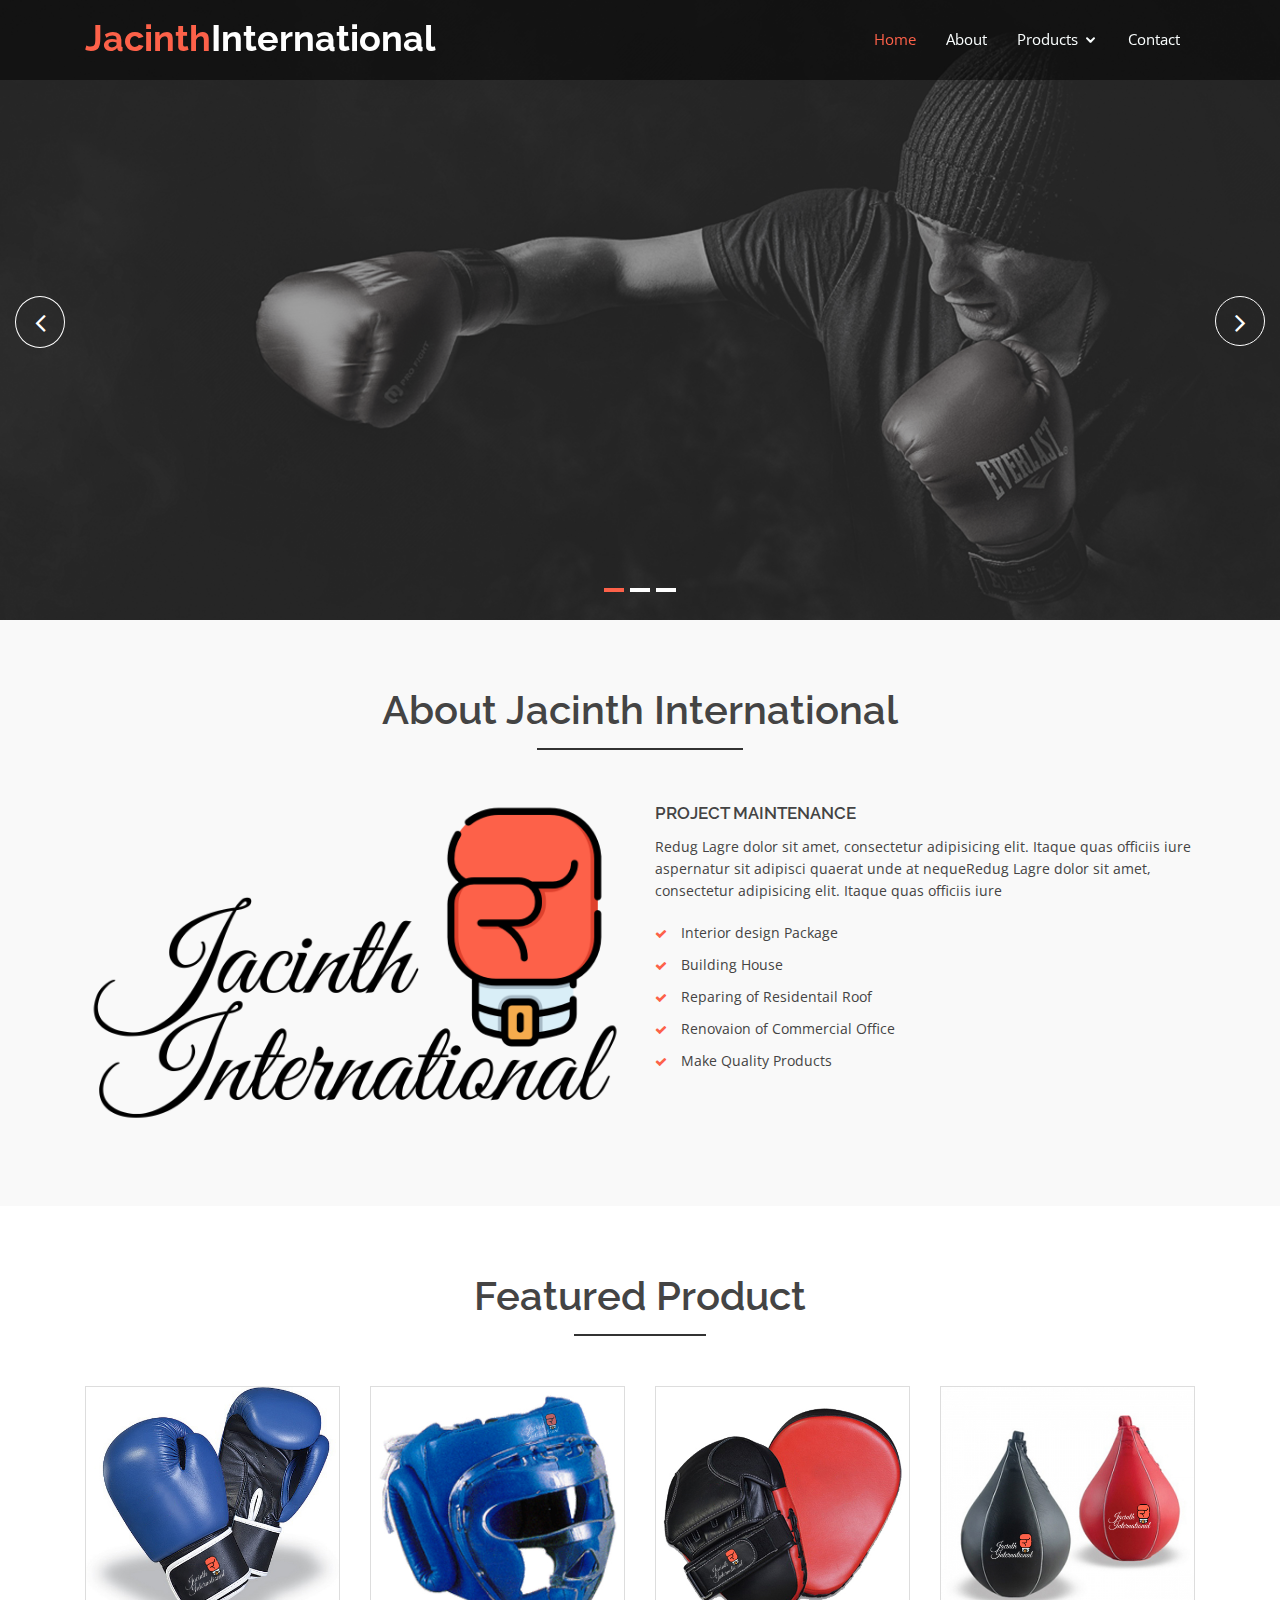
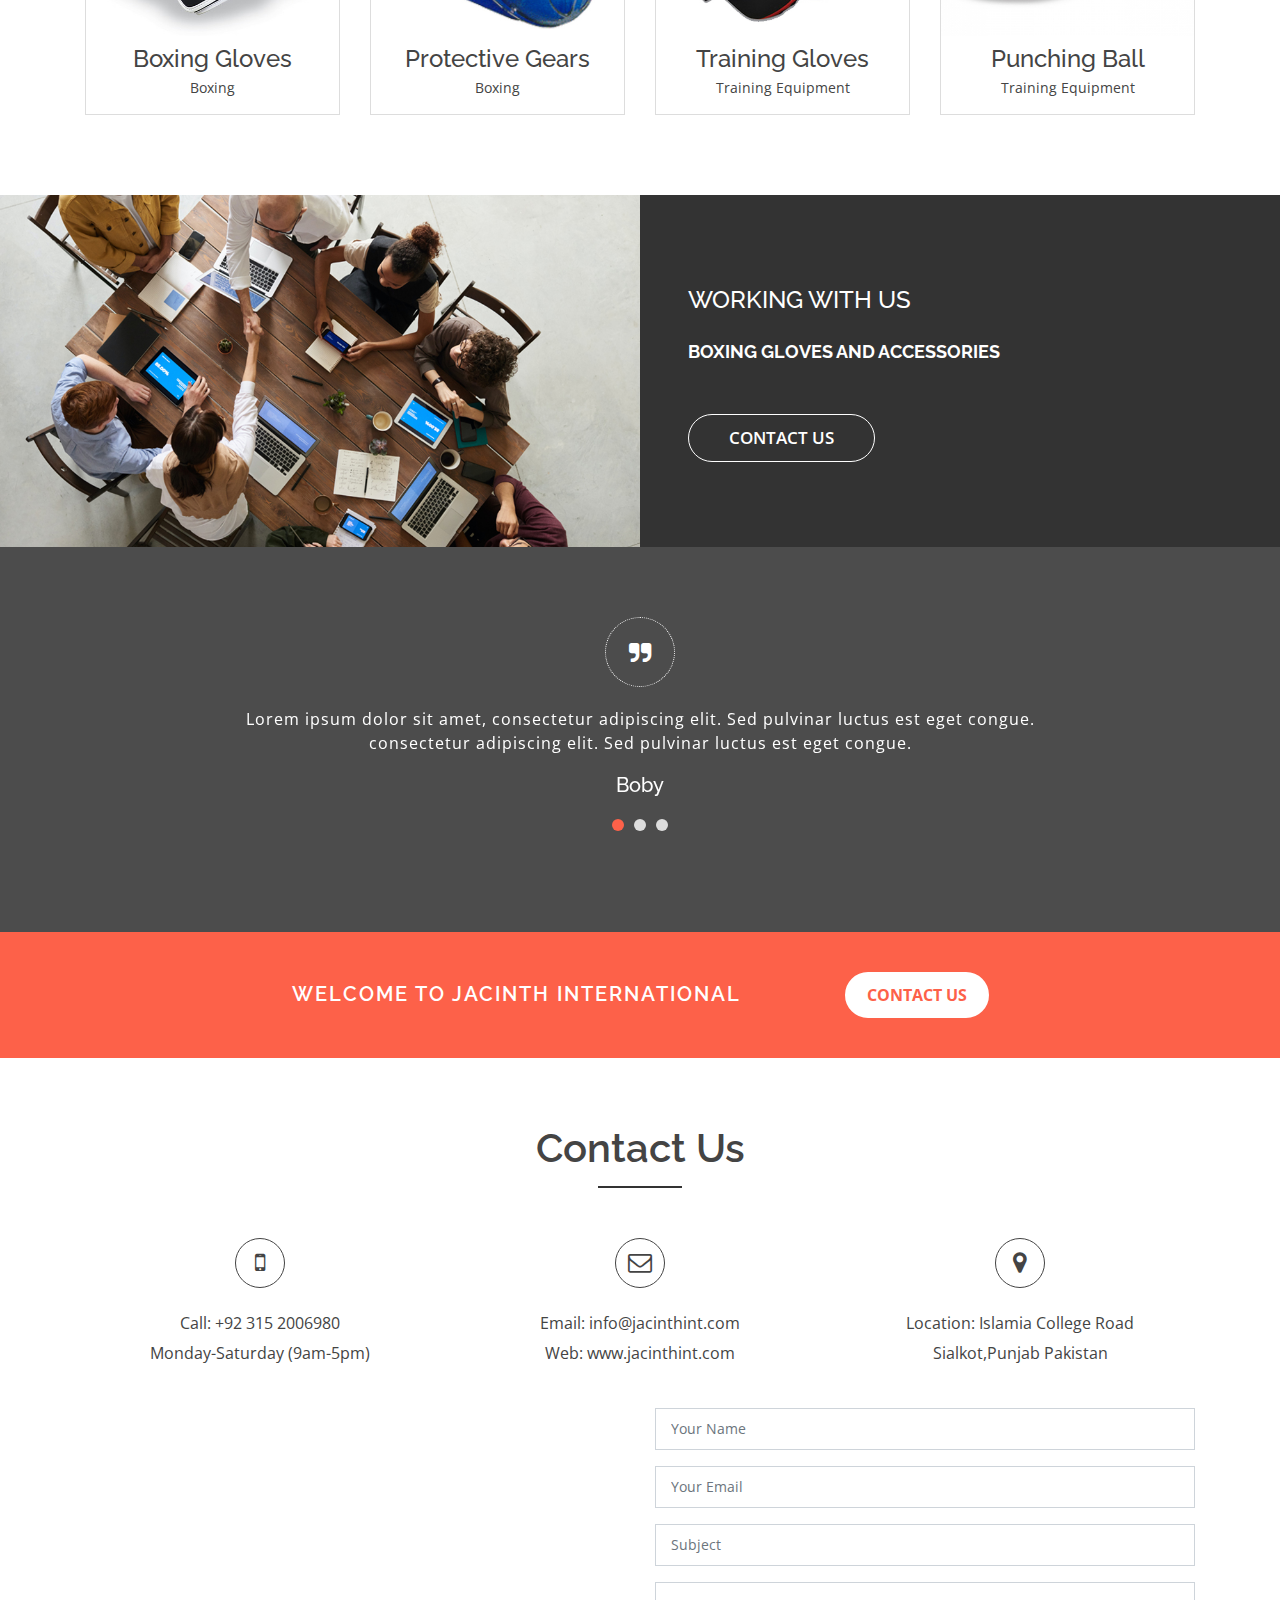
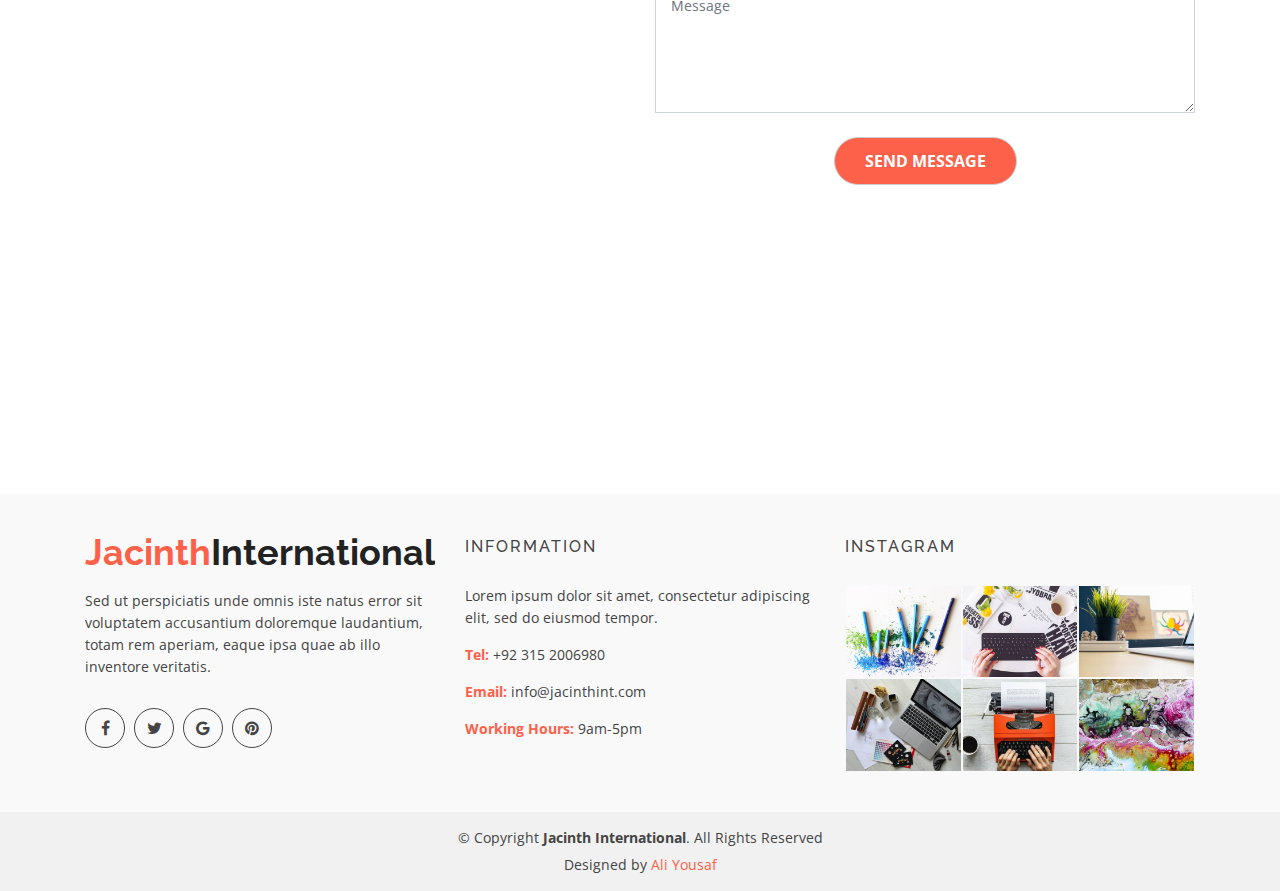
<file: index.html>
<!DOCTYPE html>
<html lang="en">

<head>
  <meta charset="utf-8">
  <meta content="width=device-width, initial-scale=1.0" name="viewport">

  <title>Jacinth International - Home</title>
  <meta content="" name="descriptison">
  <meta content="" name="keywords">

  <!-- Favicons -->
  <link href="assets/img/favicon.png" rel="icon">
  <link href="assets/img/apple-touch-icon.png" rel="apple-touch-icon">

  <!-- Google Fonts -->
  <link href="https://fonts.googleapis.com/css?family=Open+Sans:300,400,400i,600,700|Raleway:300,400,400i,500,500i,700,800,900" rel="stylesheet">

  <!-- Vendor CSS Files -->
  <link href="assets/vendor/bootstrap/css/bootstrap.min.css" rel="stylesheet">
  <link href="assets/vendor/icofont/icofont.min.css" rel="stylesheet">
  <link href="assets/vendor/animate.css/animate.min.css" rel="stylesheet">
  <link href="assets/vendor/font-awesome/css/font-awesome.min.css" rel="stylesheet">
  <link href="assets/vendor/nivo-slider/css/nivo-slider.css" rel="stylesheet">
  <link href="assets/vendor/owl.carousel/assets/owl.carousel.min.css" rel="stylesheet">
  <link href="assets/vendor/venobox/venobox.css" rel="stylesheet">

  <!-- Template Main CSS File -->
  <link href="assets/css/style.css" rel="stylesheet">

  <!-- =======================================================
  * Template Name: Jacinth International - v2.1.1
  * Template URL: https://bootstrapmade.com/Jacinth International-bootstrap-corporate-template/
  * Author: BootstrapMade.com
  * License: https://bootstrapmade.com/license/
  ======================================================== -->
</head>

<body data-spy="scroll" data-target="#navbar-example">

  <!-- ======= Header ======= -->
  <header id="header" class="fixed-top">
    <div class="container d-flex">

      <div class="logo mr-auto">
        <h1 class="text-light"><a href="index.html"><span>Jacinth</span>International</a></h1>
        <!-- Uncomment below if you prefer to use an image logo -->
        <!-- <a href="index.html"><img src="assets/img/logo.png" alt="" class="img-fluid"></a>-->
      </div>

      <nav class="nav-menu d-none d-lg-block">
        <ul>
          <li class="active"><a href="#header">Home</a></li>
          <li><a href="#about">About</a></li>
          <li class="drop-down"><a href="">Products</a>
            <ul>
              <li class="drop-down"><a href="#">Boxing</a>
                <ul>
                  <li><a href="#">Boxing Gloves</a></li>
                  <li><a href="#">Punching Bag </a></li>
                  <li><a href="#">Trainer Equipment </a></li>
                  <li><a href="#">Protective Equipment </a></li>
                </ul>
              </li>
            </ul>
          </li>
          <li><a href="#contact">Contact</a></li>

        </ul>
      </nav><!-- .nav-menu -->

    </div>
  </header><!-- End Header -->

  <!-- ======= Slider Section ======= -->
  <div id="home" class="slider-area">
    <div class="bend niceties preview-2">
      <div id="ensign-nivoslider" class="slides">
        <img src="assets/img/slider/slider1.jpg" alt="" title="#slider-direction-1" />
        <img src="assets/img/slider/slider2.jpg" alt="" title="#slider-direction-2" />
        <img src="assets/img/slider/slider3.jpg" alt="" title="#slider-direction-3" />
      </div>

      
    </div>
  </div><!-- End Slider -->

  <main id="main">

    <!-- ======= About Section ======= -->
    <div id="about" class="about-area area-padding">
      <div class="container">
        <div class="row">
          <div class="col-md-12 col-sm-12 col-xs-12">
            <div class="section-headline text-center">
              <h2>About Jacinth International</h2>
            </div>
          </div>
        </div>
        <div class="row">
          <!-- single-well start-->
          <div class="col-md-6 col-sm-6 col-xs-12">
            <div class="well-left">
              <div class="single-well">
                <a href="#">
                  <img src="assets/img/about/1b.png" alt="">
                </a>
              </div>
            </div>
          </div>
          <!-- single-well end-->
          <div class="col-md-6 col-sm-6 col-xs-12">
            <div class="well-middle">
              <div class="single-well">
                <a href="#">
                  <h4 class="sec-head">project Maintenance</h4>
                </a>
                <p>
                  Redug Lagre dolor sit amet, consectetur adipisicing elit. Itaque quas officiis iure aspernatur sit adipisci quaerat unde at nequeRedug Lagre dolor sit amet, consectetur adipisicing elit. Itaque quas officiis iure
                </p>
                <ul>
                  <li>
                    <i class="fa fa-check"></i> Interior design Package
                  </li>
                  <li>
                    <i class="fa fa-check"></i> Building House
                  </li>
                  <li>
                    <i class="fa fa-check"></i> Reparing of Residentail Roof
                  </li>
                  <li>
                    <i class="fa fa-check"></i> Renovaion of Commercial Office
                  </li>
                  <li>
                    <i class="fa fa-check"></i> Make Quality Products
                  </li>
                </ul>
              </div>
            </div>
          </div>
          <!-- End col-->
        </div>
      </div>
    </div><!-- End About Section -->

    

   

    <!-- ======= Team Section ======= -->
    <div id="team" class="our-team-area area-padding">
      <div class="container">
        <div class="row">
          <div class="col-md-12 col-sm-12 col-xs-12">
            <div class="section-headline text-center">
              <h2>Featured Product</h2>
            </div>
          </div>
        </div>
        <div class="row">
          <div class="col-md-3 col-sm-3 col-xs-12">
            <div class="single-team-member">
              <div class="team-img">
                <a href="#">
                  <img src="assets/img/team/1.jpg" alt="">
                </a>
                <div class="team-social-icon text-center">
                  <ul>
                    <li>
                      <a href="#">
                        <i class="fa fa-facebook"></i>
                      </a>
                    </li>
                    <li>
                      <a href="#">
                        <i class="fa fa-twitter"></i>
                      </a>
                    </li>
                    <li>
                      <a href="#">
                        <i class="fa fa-instagram"></i>
                      </a>
                    </li>
                  </ul>
                </div>
              </div>
              <div class="team-content text-center">
                <h4>Boxing Gloves</h4>
                <p>Boxing</p>
              </div>
            </div>
          </div>
          <!-- End column -->
          <div class="col-md-3 col-sm-3 col-xs-12">
            <div class="single-team-member">
              <div class="team-img">
                <a href="#">
                  <img src="assets/img/team/2.jpg" alt="">
                </a>
                <div class="team-social-icon text-center">
                  <ul>
                    <li>
                      <a href="#">
                        <i class="fa fa-facebook"></i>
                      </a>
                    </li>
                    <li>
                      <a href="#">
                        <i class="fa fa-twitter"></i>
                      </a>
                    </li>
                    <li>
                      <a href="#">
                        <i class="fa fa-instagram"></i>
                      </a>
                    </li>
                  </ul>
                </div>
              </div>
              <div class="team-content text-center">
                <h4>Protective Gears</h4>
                <p>Boxing</p>
              </div>
            </div>
          </div>
          <!-- End column -->
          <div class="col-md-3 col-sm-3 col-xs-12">
            <div class="single-team-member">
              <div class="team-img">
                <a href="#">
                  <img src="assets/img/team/3.jpg" alt="">
                </a>
                <div class="team-social-icon text-center">
                  <ul>
                    <li>
                      <a href="#">
                        <i class="fa fa-facebook"></i>
                      </a>
                    </li>
                    <li>
                      <a href="#">
                        <i class="fa fa-twitter"></i>
                      </a>
                    </li>
                    <li>
                      <a href="#">
                        <i class="fa fa-instagram"></i>
                      </a>
                    </li>
                  </ul>
                </div>
              </div>
              <div class="team-content text-center">
                <h4>Training Gloves</h4>
                <p>Training Equipment</p>
              </div>
            </div>
          </div>
          <!-- End column -->
          <div class="col-md-3 col-sm-3 col-xs-12">
            <div class="single-team-member">
              <div class="team-img">
                <a href="#">
                  <img src="assets/img/team/4.jpg" alt="">
                </a>
                <div class="team-social-icon text-center">
                  <ul>
                    <li>
                      <a href="#">
                        <i class="fa fa-facebook"></i>
                      </a>
                    </li>
                    <li>
                      <a href="#">
                        <i class="fa fa-twitter"></i>
                      </a>
                    </li>
                    <li>
                      <a href="#">
                        <i class="fa fa-instagram"></i>
                      </a>
                    </li>
                  </ul>
                </div>
              </div>
              <div class="team-content text-center">
                <h4>Punching Ball</h4>
                <p>Training Equipment</p>
              </div>
            </div>
          </div>
          <!-- End column -->
        </div>
      </div>
    </div><!-- End Team Section -->

    <!-- ======= Rviews Section ======= -->
    <div class="reviews-area">
      <div class="row no-gutters">
        <div class="col-lg-6 py-0">
          <img src="assets/img/about/2.jpg" alt="" class="img-fluid">
        </div>
        <div class="col-lg-6 work-right-text d-flex align-items-center">
          <div class="px-5 py-5 py-lg-0">
            <h2>working with us</h2>
            <h5>Boxing Gloves and Accessories</h5>
            <a href="#contact" class="ready-btn scrollto">Contact us</a>
          </div>
        </div>
      </div>
    </div><!-- End Rviews Section -->

    <!-- ======= Testimonials Section ======= -->
    <div class="testimonials-area">
      <div class="testi-inner area-padding">
        <div class="testi-overly"></div>
        <div class="container ">
          <div class="row">
            <div class="col-md-12 col-sm-12 col-xs-12">
              <!-- Start testimonials Start -->
              <div class="testimonial-content text-center">
                <a class="quate" href="#"><i class="fa fa-quote-right"></i></a>
                <!-- start testimonial carousel -->
                <div class="owl-carousel testimonial-carousel">
                  <div class="single-testi">
                    <div class="testi-text">
                      <p>
                        Lorem ipsum dolor sit amet, consectetur adipiscing elit. Sed pulvinar luctus est eget congue.<br>consectetur adipiscing elit. Sed pulvinar luctus est eget congue.
                      </p>
                      <h6>Boby</h6>
                    </div>
                  </div>
                  <!-- End single item -->
                  <div class="single-testi">
                    <div class="testi-text">
                      <p>
                        Lorem ipsum dolor sit amet, consectetur adipiscing elit. Sed pulvinar luctus est eget congue.<br>consectetur adipiscing elit. Sed pulvinar luctus est eget congue.
                      </p>
                      <h6>Jhon</h6>
                    </div>
                  </div>
                  <!-- End single item -->
                  <div class="single-testi">
                    <div class="testi-text">
                      <p>
                        Lorem ipsum dolor sit amet, consectetur adipiscing elit. Sed pulvinar luctus est eget congue.<br>consectetur adipiscing elit. Sed pulvinar luctus est eget congue.
                      </p>
                      <h6>Fleming</h6>
                    </div>
                  </div>
                  <!-- End single item -->
                </div>
              </div>
              <!-- End testimonials end -->
            </div>
            <!-- End Right Feature -->
          </div>
        </div>
      </div>
    </div><!-- End Testimonials Section -->

    <!-- ======= Suscribe Section ======= -->
    <div class="suscribe-area">
      <div class="container">
        <div class="row">
          <div class="col-lg-12 col-md-12 col-sm-12 col-xs=12">
            <div class="suscribe-text text-center">
              <h3>Welcome to Jacinth International </h3>
              <a class="sus-btn" href="#">Contact Us</a>
            </div>
          </div>
        </div>
      </div>
    </div><!-- End Suscribe Section -->

    <!-- ======= Contact Section ======= -->
    <div id="contact" class="contact-area">
      <div class="contact-inner area-padding">
        <div class="contact-overly"></div>
        <div class="container ">
          <div class="row">
            <div class="col-md-12 col-sm-12 col-xs-12">
              <div class="section-headline text-center">
                <h2>Contact us</h2>
              </div>
            </div>
          </div>
          <div class="row">
            <!-- Start contact icon column -->
            <div class="col-md-4 col-sm-4 col-xs-12">
              <div class="contact-icon text-center">
                <div class="single-icon">
                  <i class="fa fa-mobile"></i>
                  <p>
                    Call: +92 315 2006980<br>
                    <span>Monday-Saturday (9am-5pm)</span>
                  </p>
                </div>
              </div>
            </div>
            <!-- Start contact icon column -->
            <div class="col-md-4 col-sm-4 col-xs-12">
              <div class="contact-icon text-center">
                <div class="single-icon">
                  <i class="fa fa-envelope-o"></i>
                  <p>
                    Email: info@jacinthint.com<br>
                    <span>Web: www.jacinthint.com</span>
                  </p>
                </div>
              </div>
            </div>
            <!-- Start contact icon column -->
            <div class="col-md-4 col-sm-4 col-xs-12">
              <div class="contact-icon text-center">
                <div class="single-icon">
                  <i class="fa fa-map-marker"></i>
                  <p>
                    Location: Islamia College Road<br>
                    <span>Sialkot,Punjab Pakistan</span>
                  </p>
                </div>
              </div>
            </div>
          </div>
          <div class="row">

            <!-- Start Google Map -->
            <div class="col-md-6 col-sm-6 col-xs-12">
              <!-- Start Map -->
              <iframe width="100%" height="600" frameborder="0" scrolling="no" marginheight="0" marginwidth="0" src="https://maps.google.com/maps?width=100%25&amp;height=600&amp;hl=en&amp;q=Islamia%20College%20Road,%20near%20PIA%20Office+(Jacinth%20International)&amp;t=&amp;z=14&amp;ie=UTF8&amp;iwloc=B&amp;output=embed"></iframe>
              <!-- End Map -->
            </div>
            <!-- End Google Map -->

            <!-- Start  contact -->
            <div class="col-md-6 col-sm-6 col-xs-12">
              <div class="form contact-form">
                <form action="forms/contact.php" method="post" role="form" class="php-email-form">
                  <div class="form-group">
                    <input type="text" name="name" class="form-control" id="name" placeholder="Your Name" data-rule="minlen:4" data-msg="Please enter at least 4 chars" />
                    <div class="validate"></div>
                  </div>
                  <div class="form-group">
                    <input type="email" class="form-control" name="email" id="email" placeholder="Your Email" data-rule="email" data-msg="Please enter a valid email" />
                    <div class="validate"></div>
                  </div>
                  <div class="form-group">
                    <input type="text" class="form-control" name="subject" id="subject" placeholder="Subject" data-rule="minlen:4" data-msg="Please enter at least 8 chars of subject" />
                    <div class="validate"></div>
                  </div>
                  <div class="form-group">
                    <textarea class="form-control" name="message" rows="5" data-rule="required" data-msg="Please write something for us" placeholder="Message"></textarea>
                    <div class="validate"></div>
                  </div>
                  <div class="mb-3">
                    <div class="loading">Loading</div>
                    <div class="error-message"></div>
                    <div class="sent-message">Your message has been sent. Thank you!</div>
                  </div>
                  <div class="text-center"><button type="submit">Send Message</button></div>
                </form>
              </div>
            </div>
            <!-- End Left contact -->
          </div>
        </div>
      </div>
    </div><!-- End Contact Section -->

  </main><!-- End #main -->

  <!-- ======= Footer ======= -->
  <footer>
    <div class="footer-area">
      <div class="container">
        <div class="row">
          <div class="col-md-4 col-sm-4 col-xs-12">
            <div class="footer-content">
              <div class="footer-head">
                <div class="footer-logo">
                  <h2><span>Jacinth</span>International</h2>
                </div>

                <p>Sed ut perspiciatis unde omnis iste natus error sit voluptatem accusantium doloremque laudantium, totam rem aperiam, eaque ipsa quae ab illo inventore veritatis.</p>
                <div class="footer-icons">
                  <ul>
                    <li>
                      <a href="#"><i class="fa fa-facebook"></i></a>
                    </li>
                    <li>
                      <a href="#"><i class="fa fa-twitter"></i></a>
                    </li>
                    <li>
                      <a href="#"><i class="fa fa-google"></i></a>
                    </li>
                    <li>
                      <a href="#"><i class="fa fa-pinterest"></i></a>
                    </li>
                  </ul>
                </div>
              </div>
            </div>
          </div>
          <!-- end single footer -->
          <div class="col-md-4 col-sm-4 col-xs-12">
            <div class="footer-content">
              <div class="footer-head">
                <h4>information</h4>
                <p>
                  Lorem ipsum dolor sit amet, consectetur adipiscing elit, sed do eiusmod tempor.
                </p>
                <div class="footer-contacts">
                  <p><span>Tel:</span> +92 315 2006980 </p>
                  <p><span>Email:</span> info@jacinthint.com</p>
                  <p><span>Working Hours:</span> 9am-5pm</p>
                </div>
              </div>
            </div>
          </div>
          <!-- end single footer -->
          <div class="col-md-4 col-sm-4 col-xs-12">
            <div class="footer-content">
              <div class="footer-head">
                <h4>Instagram</h4>
                <div class="flicker-img">
                  <a href="#"><img src="assets/img/portfolio/1.jpg" alt=""></a>
                  <a href="#"><img src="assets/img/portfolio/2.jpg" alt=""></a>
                  <a href="#"><img src="assets/img/portfolio/3.jpg" alt=""></a>
                  <a href="#"><img src="assets/img/portfolio/4.jpg" alt=""></a>
                  <a href="#"><img src="assets/img/portfolio/5.jpg" alt=""></a>
                  <a href="#"><img src="assets/img/portfolio/6.jpg" alt=""></a>
                </div>
              </div>
            </div>
          </div>
        </div>
      </div>
    </div>
    <div class="footer-area-bottom">
      <div class="container">
        <div class="row">
          <div class="col-md-12 col-sm-12 col-xs-12">
            <div class="copyright text-center">
              <p>
                &copy; Copyright <strong>Jacinth International</strong>. All Rights Reserved
              </p>
            </div>
            <div class="credits">
              <!--
              All the links in the footer should remain intact.
              You can delete the links only if you purchased the pro version.
              Licensing information: https://bootstrapmade.com/license/
              Purchase the pro version with working PHP/AJAX contact form: https://bootstrapmade.com/buy/?theme=Jacinth International
            -->
              Designed by <a href="facebook.com/desighouse">Ali Yousaf</a>
            </div>
          </div>
        </div>
      </div>
    </div>
  </footer><!-- End  Footer -->

  <a href="#" class="back-to-top"><i class="fa fa-chevron-up"></i></a>
  <div id="preloader"></div>

  <!-- Vendor JS Files -->
  <script src="assets/vendor/jquery/jquery.min.js"></script>
  <script src="assets/vendor/bootstrap/js/bootstrap.bundle.min.js"></script>
  <script src="assets/vendor/jquery.easing/jquery.easing.min.js"></script>
  <script src="assets/vendor/php-email-form/validate.js"></script>
  <script src="assets/vendor/appear/jquery.appear.js"></script>
  <script src="assets/vendor/knob/jquery.knob.js"></script>
  <script src="assets/vendor/parallax/parallax.js"></script>
  <script src="assets/vendor/wow/wow.min.js"></script>
  <script src="assets/vendor/isotope-layout/isotope.pkgd.min.js"></script>
  <script src="assets/vendor/nivo-slider/js/jquery.nivo.slider.js"></script>
  <script src="assets/vendor/owl.carousel/owl.carousel.min.js"></script>
  <script src="assets/vendor/venobox/venobox.min.js"></script>

  <!-- Template Main JS File -->
  <script src="assets/js/main.js"></script>

</body>

</html>
</file>
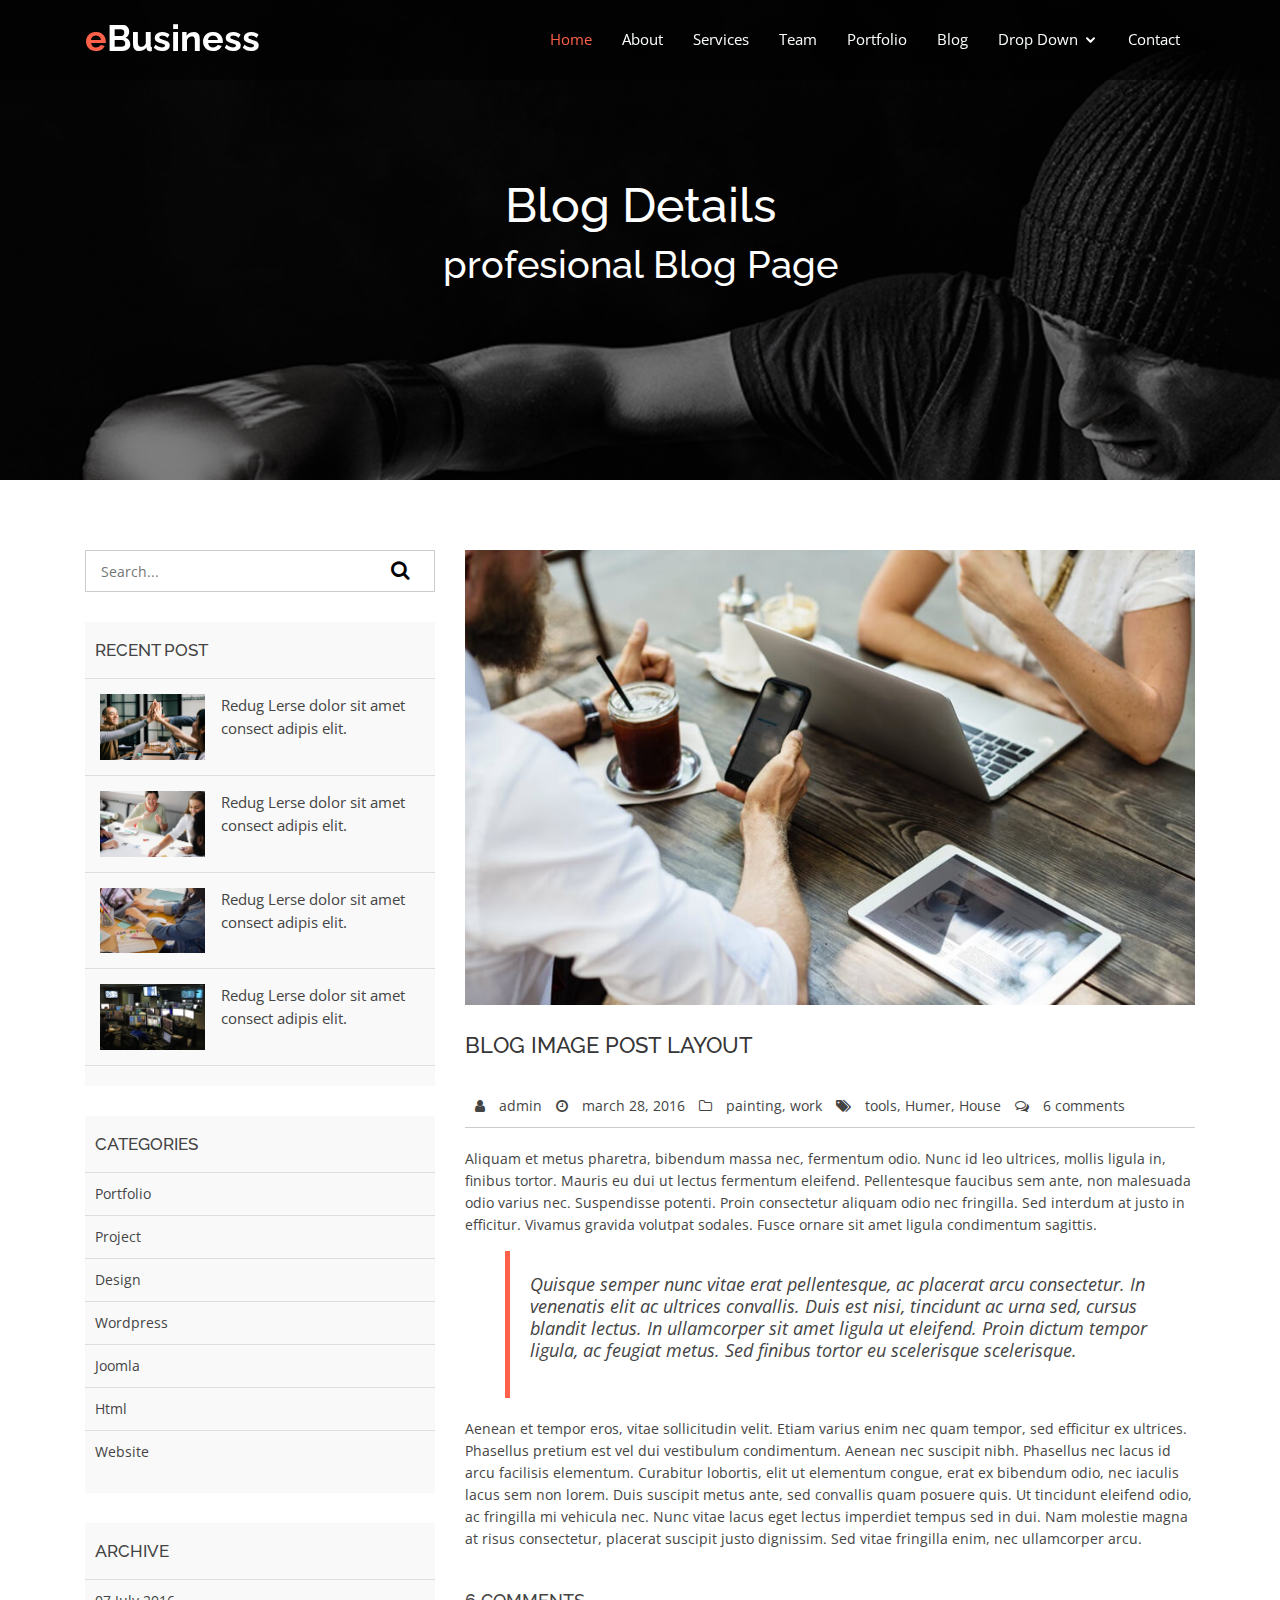
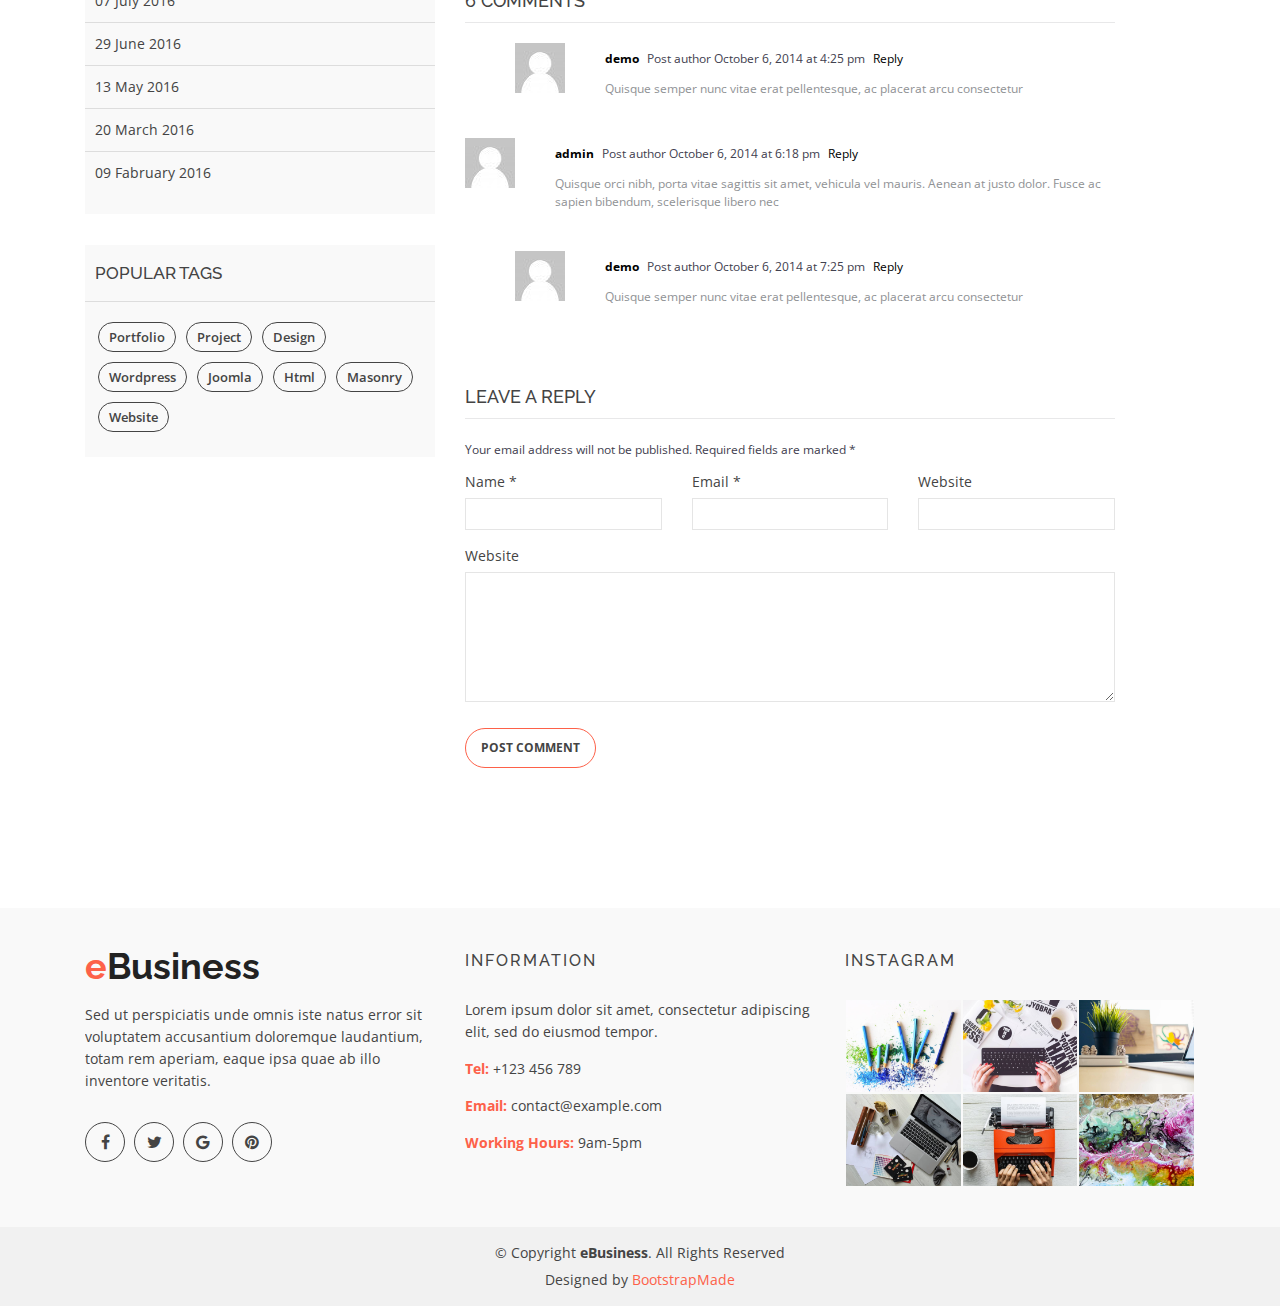
<file: blog-details.html>
<!DOCTYPE html>
<html lang="en">

<head>
  <meta charset="utf-8">
  <meta content="width=device-width, initial-scale=1.0" name="viewport">

  <title>eBusiness Bootstrap Template - Index</title>
  <meta content="" name="descriptison">
  <meta content="" name="keywords">

  <!-- Favicons -->
  <link href="assets/img/favicon.png" rel="icon">
  <link href="assets/img/apple-touch-icon.png" rel="apple-touch-icon">

  <!-- Google Fonts -->
  <link href="https://fonts.googleapis.com/css?family=Open+Sans:300,400,400i,600,700|Raleway:300,400,400i,500,500i,700,800,900" rel="stylesheet">

  <!-- Vendor CSS Files -->
  <link href="assets/vendor/bootstrap/css/bootstrap.min.css" rel="stylesheet">
  <link href="assets/vendor/icofont/icofont.min.css" rel="stylesheet">
  <link href="assets/vendor/animate.css/animate.min.css" rel="stylesheet">
  <link href="assets/vendor/font-awesome/css/font-awesome.min.css" rel="stylesheet">
  <link href="assets/vendor/nivo-slider/css/nivo-slider.css" rel="stylesheet">
  <link href="assets/vendor/owl.carousel/assets/owl.carousel.min.css" rel="stylesheet">
  <link href="assets/vendor/venobox/venobox.css" rel="stylesheet">

  <!-- Template Main CSS File -->
  <link href="assets/css/style.css" rel="stylesheet">

  <!-- =======================================================
  * Template Name: eBusiness - v2.1.1
  * Template URL: https://bootstrapmade.com/ebusiness-bootstrap-corporate-template/
  * Author: BootstrapMade.com
  * License: https://bootstrapmade.com/license/
  ======================================================== -->
</head>

<body data-spy="scroll" data-target="#navbar-example">

  <!-- ======= Header ======= -->
  <header id="header" class="fixed-top">
    <div class="container d-flex">

      <div class="logo mr-auto">
        <h1 class="text-light"><a href="index.html"><span>e</span>Business</a></h1>
        <!-- Uncomment below if you prefer to use an image logo -->
        <!-- <a href="index.html"><img src="assets/img/logo.png" alt="" class="img-fluid"></a>-->
      </div>

      <nav class="nav-menu d-none d-lg-block">
        <ul>
          <li class="active"><a href="#header">Home</a></li>
          <li><a href="#about">About</a></li>
          <li><a href="#services">Services</a></li>
          <li><a href="#team">Team</a></li>
          <li><a href="#portfolio">Portfolio</a></li>
          <li><a href="#blog">Blog</a></li>
          <li class="drop-down"><a href="">Drop Down</a>
            <ul>
              <li><a href="#">Drop Down 1</a></li>
              <li class="drop-down"><a href="#">Drop Down 2</a>
                <ul>
                  <li><a href="#">Deep Drop Down 1</a></li>
                  <li><a href="#">Deep Drop Down 2</a></li>
                  <li><a href="#">Deep Drop Down 3</a></li>
                  <li><a href="#">Deep Drop Down 4</a></li>
                  <li><a href="#">Deep Drop Down 5</a></li>
                </ul>
              </li>
              <li><a href="#">Drop Down 3</a></li>
              <li><a href="#">Drop Down 4</a></li>
              <li><a href="#">Drop Down 5</a></li>
            </ul>
          </li>
          <li><a href="#contact">Contact</a></li>

        </ul>
      </nav><!-- .nav-menu -->

    </div>
  </header><!-- End Header -->

  <main id="main">

    <!-- ======= Blog Header ======= -->
    <div class="header-bg page-area">
      <div class="home-overly"></div>
      <div class="container">
        <div class="row">
          <div class="col-md-12 col-sm-12 col-xs-12">
            <div class="slider-content text-center">
              <div class="header-bottom">
                <div class="layer2 wow zoomIn" data-wow-duration="1s" data-wow-delay=".4s">
                  <h1 class="title2">Blog Details </h1>
                </div>
                <div class="layer3 wow zoomInUp" data-wow-duration="2s" data-wow-delay="1s">
                  <h2 class="title3">profesional Blog Page</h2>
                </div>
              </div>
            </div>
          </div>
        </div>
      </div>
    </div><!-- End Blog Header -->

    <!-- ======= Blog Page ======= -->
    <div class="blog-page area-padding">
      <div class="container">
        <div class="row">
          <div class="col-lg-4 col-md-4 col-sm-4 col-xs-12">
            <div class="page-head-blog">
              <div class="single-blog-page">
                <!-- search option start -->
                <form action="#">
                  <div class="search-option">
                    <input type="text" placeholder="Search...">
                    <button class="button" type="submit">
                      <i class="fa fa-search"></i>
                    </button>
                  </div>
                </form>
                <!-- search option end -->
              </div>
              <div class="single-blog-page">
                <!-- recent start -->
                <div class="left-blog">
                  <h4>recent post</h4>
                  <div class="recent-post">
                    <!-- start single post -->
                    <div class="recent-single-post">
                      <div class="post-img">
                        <a href="#">
                          <img src="assets/img/blog/1.jpg" alt="">
                        </a>
                      </div>
                      <div class="pst-content">
                        <p><a href="#"> Redug Lerse dolor sit amet consect adipis elit.</a></p>
                      </div>
                    </div>
                    <!-- End single post -->
                    <!-- start single post -->
                    <div class="recent-single-post">
                      <div class="post-img">
                        <a href="#">
                          <img src="assets/img/blog/2.jpg" alt="">
                        </a>
                      </div>
                      <div class="pst-content">
                        <p><a href="#"> Redug Lerse dolor sit amet consect adipis elit.</a></p>
                      </div>
                    </div>
                    <!-- End single post -->
                    <!-- start single post -->
                    <div class="recent-single-post">
                      <div class="post-img">
                        <a href="#">
                          <img src="assets/img/blog/3.jpg" alt="">
                        </a>
                      </div>
                      <div class="pst-content">
                        <p><a href="#"> Redug Lerse dolor sit amet consect adipis elit.</a></p>
                      </div>
                    </div>
                    <!-- End single post -->
                    <!-- start single post -->
                    <div class="recent-single-post">
                      <div class="post-img">
                        <a href="#">
                          <img src="assets/img/blog/4.jpg" alt="">
                        </a>
                      </div>
                      <div class="pst-content">
                        <p><a href="#"> Redug Lerse dolor sit amet consect adipis elit.</a></p>
                      </div>
                    </div>
                    <!-- End single post -->
                  </div>
                </div>
                <!-- recent end -->
              </div>
              <div class="single-blog-page">
                <div class="left-blog">
                  <h4>categories</h4>
                  <ul>
                    <li>
                      <a href="#">Portfolio</a>
                    </li>
                    <li>
                      <a href="#">Project</a>
                    </li>
                    <li>
                      <a href="#">Design</a>
                    </li>
                    <li>
                      <a href="#">wordpress</a>
                    </li>
                    <li>
                      <a href="#">Joomla</a>
                    </li>
                    <li>
                      <a href="#">Html</a>
                    </li>
                    <li>
                      <a href="#">Website</a>
                    </li>
                  </ul>
                </div>
              </div>
              <div class="single-blog-page">
                <div class="left-blog">
                  <h4>archive</h4>
                  <ul>
                    <li>
                      <a href="#">07 July 2016</a>
                    </li>
                    <li>
                      <a href="#">29 June 2016</a>
                    </li>
                    <li>
                      <a href="#">13 May 2016</a>
                    </li>
                    <li>
                      <a href="#">20 March 2016</a>
                    </li>
                    <li>
                      <a href="#">09 Fabruary 2016</a>
                    </li>
                  </ul>
                </div>
              </div>
              <div class="single-blog-page">
                <div class="left-tags blog-tags">
                  <div class="popular-tag left-side-tags left-blog">
                    <h4>popular tags</h4>
                    <ul>
                      <li>
                        <a href="#">Portfolio</a>
                      </li>
                      <li>
                        <a href="#">Project</a>
                      </li>
                      <li>
                        <a href="#">Design</a>
                      </li>
                      <li>
                        <a href="#">wordpress</a>
                      </li>
                      <li>
                        <a href="#">Joomla</a>
                      </li>
                      <li>
                        <a href="#">Html</a>
                      </li>
                      <li>
                        <a href="#">Masonry</a>
                      </li>
                      <li>
                        <a href="#">Website</a>
                      </li>
                    </ul>
                  </div>
                </div>
              </div>
            </div>
          </div>
          <!-- End left sidebar -->
          <!-- Start single blog -->
          <div class="col-md-8 col-sm-8 col-xs-12">
            <div class="row">
              <div class="col-md-12 col-sm-12 col-xs-12">
                <!-- single-blog start -->
                <article class="blog-post-wrapper">
                  <div class="post-thumbnail">
                    <img src="assets/img/blog/6.jpg" alt="" />
                  </div>
                  <div class="post-information">
                    <h2>Blog image post layout</h2>
                    <div class="entry-meta">
                      <span class="author-meta"><i class="fa fa-user"></i> <a href="#">admin</a></span>
                      <span><i class="fa fa-clock-o"></i> march 28, 2016</span>
                      <span class="tag-meta">
                        <i class="fa fa-folder-o"></i>
                        <a href="#">painting</a>,
                        <a href="#">work</a>
                      </span>
                      <span>
                        <i class="fa fa-tags"></i>
                        <a href="#">tools</a>,
                        <a href="#"> Humer</a>,
                        <a href="#">House</a>
                      </span>
                      <span><i class="fa fa-comments-o"></i> <a href="#">6 comments</a></span>
                    </div>
                    <div class="entry-content">
                      <p>Aliquam et metus pharetra, bibendum massa nec, fermentum odio. Nunc id leo ultrices, mollis ligula in, finibus tortor. Mauris eu dui ut lectus fermentum eleifend. Pellentesque faucibus sem ante, non malesuada odio varius nec. Suspendisse
                        potenti. Proin consectetur aliquam odio nec fringilla. Sed interdum at justo in efficitur. Vivamus gravida volutpat sodales. Fusce ornare sit amet ligula condimentum sagittis.</p>
                      <blockquote>
                        <p>Quisque semper nunc vitae erat pellentesque, ac placerat arcu consectetur. In venenatis elit ac ultrices convallis. Duis est nisi, tincidunt ac urna sed, cursus blandit lectus. In ullamcorper sit amet ligula ut eleifend. Proin dictum
                          tempor ligula, ac feugiat metus. Sed finibus tortor eu scelerisque scelerisque.</p>
                      </blockquote>
                      <p>Aenean et tempor eros, vitae sollicitudin velit. Etiam varius enim nec quam tempor, sed efficitur ex ultrices. Phasellus pretium est vel dui vestibulum condimentum. Aenean nec suscipit nibh. Phasellus nec lacus id arcu facilisis elementum.
                        Curabitur lobortis, elit ut elementum congue, erat ex bibendum odio, nec iaculis lacus sem non lorem. Duis suscipit metus ante, sed convallis quam posuere quis. Ut tincidunt eleifend odio, ac fringilla mi vehicula nec. Nunc vitae
                        lacus eget lectus imperdiet tempus sed in dui. Nam molestie magna at risus consectetur, placerat suscipit justo dignissim. Sed vitae fringilla enim, nec ullamcorper arcu.</p>
                    </div>
                  </div>
                </article>
                <div class="clear"></div>
                <div class="single-post-comments">
                  <div class="comments-area">
                    <div class="comments-heading">
                      <h3>6 comments</h3>
                    </div>
                    <div class="comments-list">
                      <ul>
                        <li class="threaded-comments">
                          <div class="comments-details">
                            <div class="comments-list-img">
                              <img src="assets/img/blog/b02.jpg" alt="post-author">
                            </div>
                            <div class="comments-content-wrap">
                              <span>
                                <b><a href="#">demo</a></b>
                                Post author
                                <span class="post-time">October 6, 2014 at 4:25 pm</span>
                                <a href="#">Reply</a>
                              </span>
                              <p>Quisque semper nunc vitae erat pellentesque, ac placerat arcu consectetur</p>
                            </div>
                          </div>
                        </li>
                        <li>
                          <div class="comments-details">
                            <div class="comments-list-img">
                              <img src="assets/img/blog/b02.jpg" alt="post-author">
                            </div>
                            <div class="comments-content-wrap">
                              <span>
                                <b><a href="#">admin</a></b>
                                Post author
                                <span class="post-time">October 6, 2014 at 6:18 pm </span>
                                <a href="#">Reply</a>
                              </span>
                              <p>Quisque orci nibh, porta vitae sagittis sit amet, vehicula vel mauris. Aenean at justo dolor. Fusce ac sapien bibendum, scelerisque libero nec</p>
                            </div>
                          </div>
                        </li>
                        <li class="threaded-comments">
                          <div class="comments-details">
                            <div class="comments-list-img">
                              <img src="assets/img/blog/b02.jpg" alt="post-author">
                            </div>
                            <div class="comments-content-wrap">
                              <span>
                                <b><a href="#">demo</a></b>
                                Post author
                                <span class="post-time">October 6, 2014 at 7:25 pm</span>
                                <a href="#">Reply</a>
                              </span>
                              <p>Quisque semper nunc vitae erat pellentesque, ac placerat arcu consectetur</p>
                            </div>
                          </div>
                        </li>
                      </ul>
                    </div>
                  </div>
                  <div class="comment-respond">
                    <h3 class="comment-reply-title">Leave a Reply </h3>
                    <span class="email-notes">Your email address will not be published. Required fields are marked *</span>
                    <form action="#">
                      <div class="row">
                        <div class="col-lg-4 col-md-4 col-sm-4 col-xs-12">
                          <p>Name *</p>
                          <input type="text" />
                        </div>
                        <div class="col-lg-4 col-md-4 col-sm-4 col-xs-12">
                          <p>Email *</p>
                          <input type="email" />
                        </div>
                        <div class="col-lg-4 col-md-4 col-sm-4 col-xs-12">
                          <p>Website</p>
                          <input type="text" />
                        </div>
                        <div class="col-lg-12 col-md-12 col-sm-12 comment-form-comment">
                          <p>Website</p>
                          <textarea id="message-box" cols="30" rows="10"></textarea>
                          <input type="submit" value="Post Comment" />
                        </div>
                      </div>
                    </form>
                  </div>
                </div>
                <!-- single-blog end -->
              </div>
            </div>
          </div>
        </div>
      </div>
    </div><!-- End Blog Page -->

  </main><!-- End #main -->

  <!-- ======= Footer ======= -->
  <footer>
    <div class="footer-area">
      <div class="container">
        <div class="row">
          <div class="col-md-4 col-sm-4 col-xs-12">
            <div class="footer-content">
              <div class="footer-head">
                <div class="footer-logo">
                  <h2><span>e</span>Business</h2>
                </div>

                <p>Sed ut perspiciatis unde omnis iste natus error sit voluptatem accusantium doloremque laudantium, totam rem aperiam, eaque ipsa quae ab illo inventore veritatis.</p>
                <div class="footer-icons">
                  <ul>
                    <li>
                      <a href="#"><i class="fa fa-facebook"></i></a>
                    </li>
                    <li>
                      <a href="#"><i class="fa fa-twitter"></i></a>
                    </li>
                    <li>
                      <a href="#"><i class="fa fa-google"></i></a>
                    </li>
                    <li>
                      <a href="#"><i class="fa fa-pinterest"></i></a>
                    </li>
                  </ul>
                </div>
              </div>
            </div>
          </div>
          <!-- end single footer -->
          <div class="col-md-4 col-sm-4 col-xs-12">
            <div class="footer-content">
              <div class="footer-head">
                <h4>information</h4>
                <p>
                  Lorem ipsum dolor sit amet, consectetur adipiscing elit, sed do eiusmod tempor.
                </p>
                <div class="footer-contacts">
                  <p><span>Tel:</span> +123 456 789</p>
                  <p><span>Email:</span> contact@example.com</p>
                  <p><span>Working Hours:</span> 9am-5pm</p>
                </div>
              </div>
            </div>
          </div>
          <!-- end single footer -->
          <div class="col-md-4 col-sm-4 col-xs-12">
            <div class="footer-content">
              <div class="footer-head">
                <h4>Instagram</h4>
                <div class="flicker-img">
                  <a href="#"><img src="assets/img/portfolio/1.jpg" alt=""></a>
                  <a href="#"><img src="assets/img/portfolio/2.jpg" alt=""></a>
                  <a href="#"><img src="assets/img/portfolio/3.jpg" alt=""></a>
                  <a href="#"><img src="assets/img/portfolio/4.jpg" alt=""></a>
                  <a href="#"><img src="assets/img/portfolio/5.jpg" alt=""></a>
                  <a href="#"><img src="assets/img/portfolio/6.jpg" alt=""></a>
                </div>
              </div>
            </div>
          </div>
        </div>
      </div>
    </div>
    <div class="footer-area-bottom">
      <div class="container">
        <div class="row">
          <div class="col-md-12 col-sm-12 col-xs-12">
            <div class="copyright text-center">
              <p>
                &copy; Copyright <strong>eBusiness</strong>. All Rights Reserved
              </p>
            </div>
            <div class="credits">
              <!--
              All the links in the footer should remain intact.
              You can delete the links only if you purchased the pro version.
              Licensing information: https://bootstrapmade.com/license/
              Purchase the pro version with working PHP/AJAX contact form: https://bootstrapmade.com/buy/?theme=eBusiness
            -->
              Designed by <a href="https://bootstrapmade.com/">BootstrapMade</a>
            </div>
          </div>
        </div>
      </div>
    </div>
  </footer><!-- End  Footer -->

  <a href="#" class="back-to-top"><i class="fa fa-chevron-up"></i></a>
  <div id="preloader"></div>

  <!-- Vendor JS Files -->
  <script src="assets/vendor/jquery/jquery.min.js"></script>
  <script src="assets/vendor/bootstrap/js/bootstrap.bundle.min.js"></script>
  <script src="assets/vendor/jquery.easing/jquery.easing.min.js"></script>
  <script src="assets/vendor/php-email-form/validate.js"></script>
  <script src="assets/vendor/appear/jquery.appear.js"></script>
  <script src="assets/vendor/knob/jquery.knob.js"></script>
  <script src="assets/vendor/parallax/parallax.js"></script>
  <script src="assets/vendor/wow/wow.min.js"></script>
  <script src="assets/vendor/isotope-layout/isotope.pkgd.min.js"></script>
  <script src="assets/vendor/nivo-slider/js/jquery.nivo.slider.js"></script>
  <script src="assets/vendor/owl.carousel/owl.carousel.min.js"></script>
  <script src="assets/vendor/venobox/venobox.min.js"></script>

  <!-- Template Main JS File -->
  <script src="assets/js/main.js"></script>

</body>

</html>
</file>
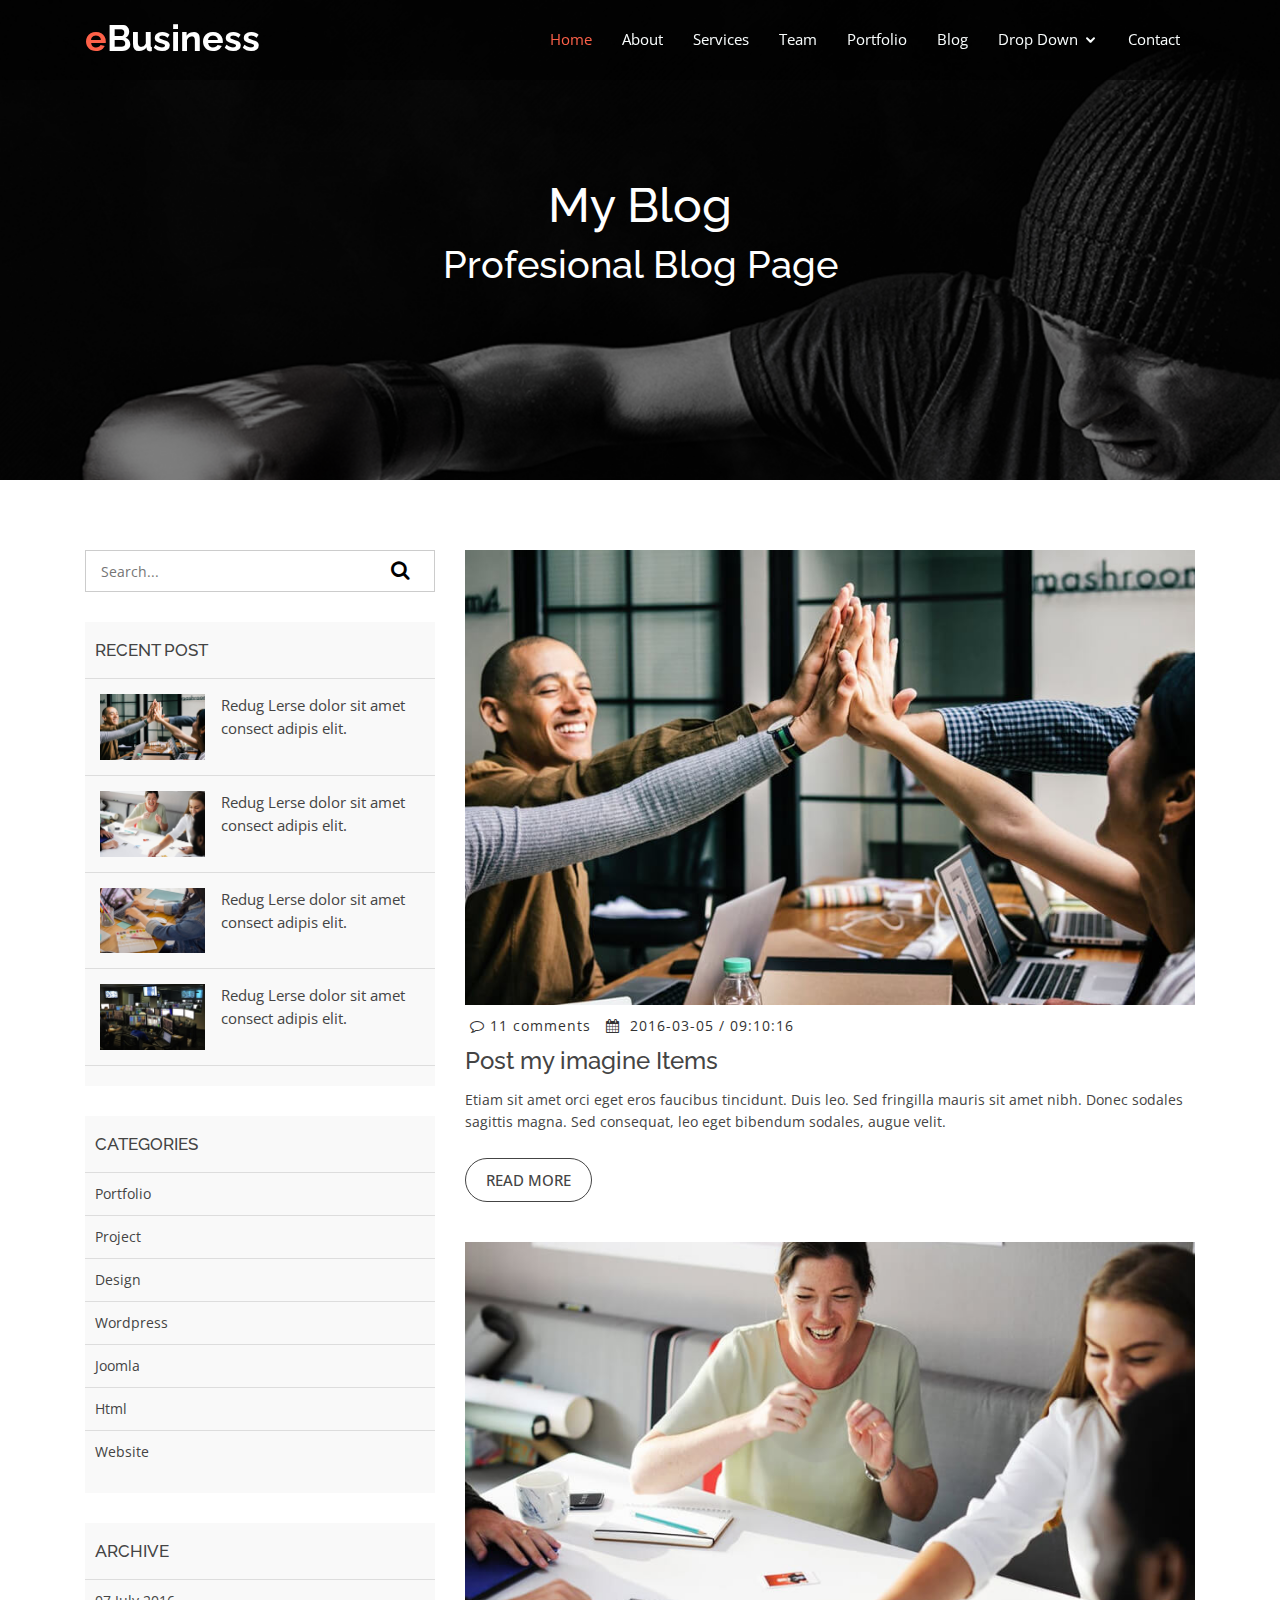
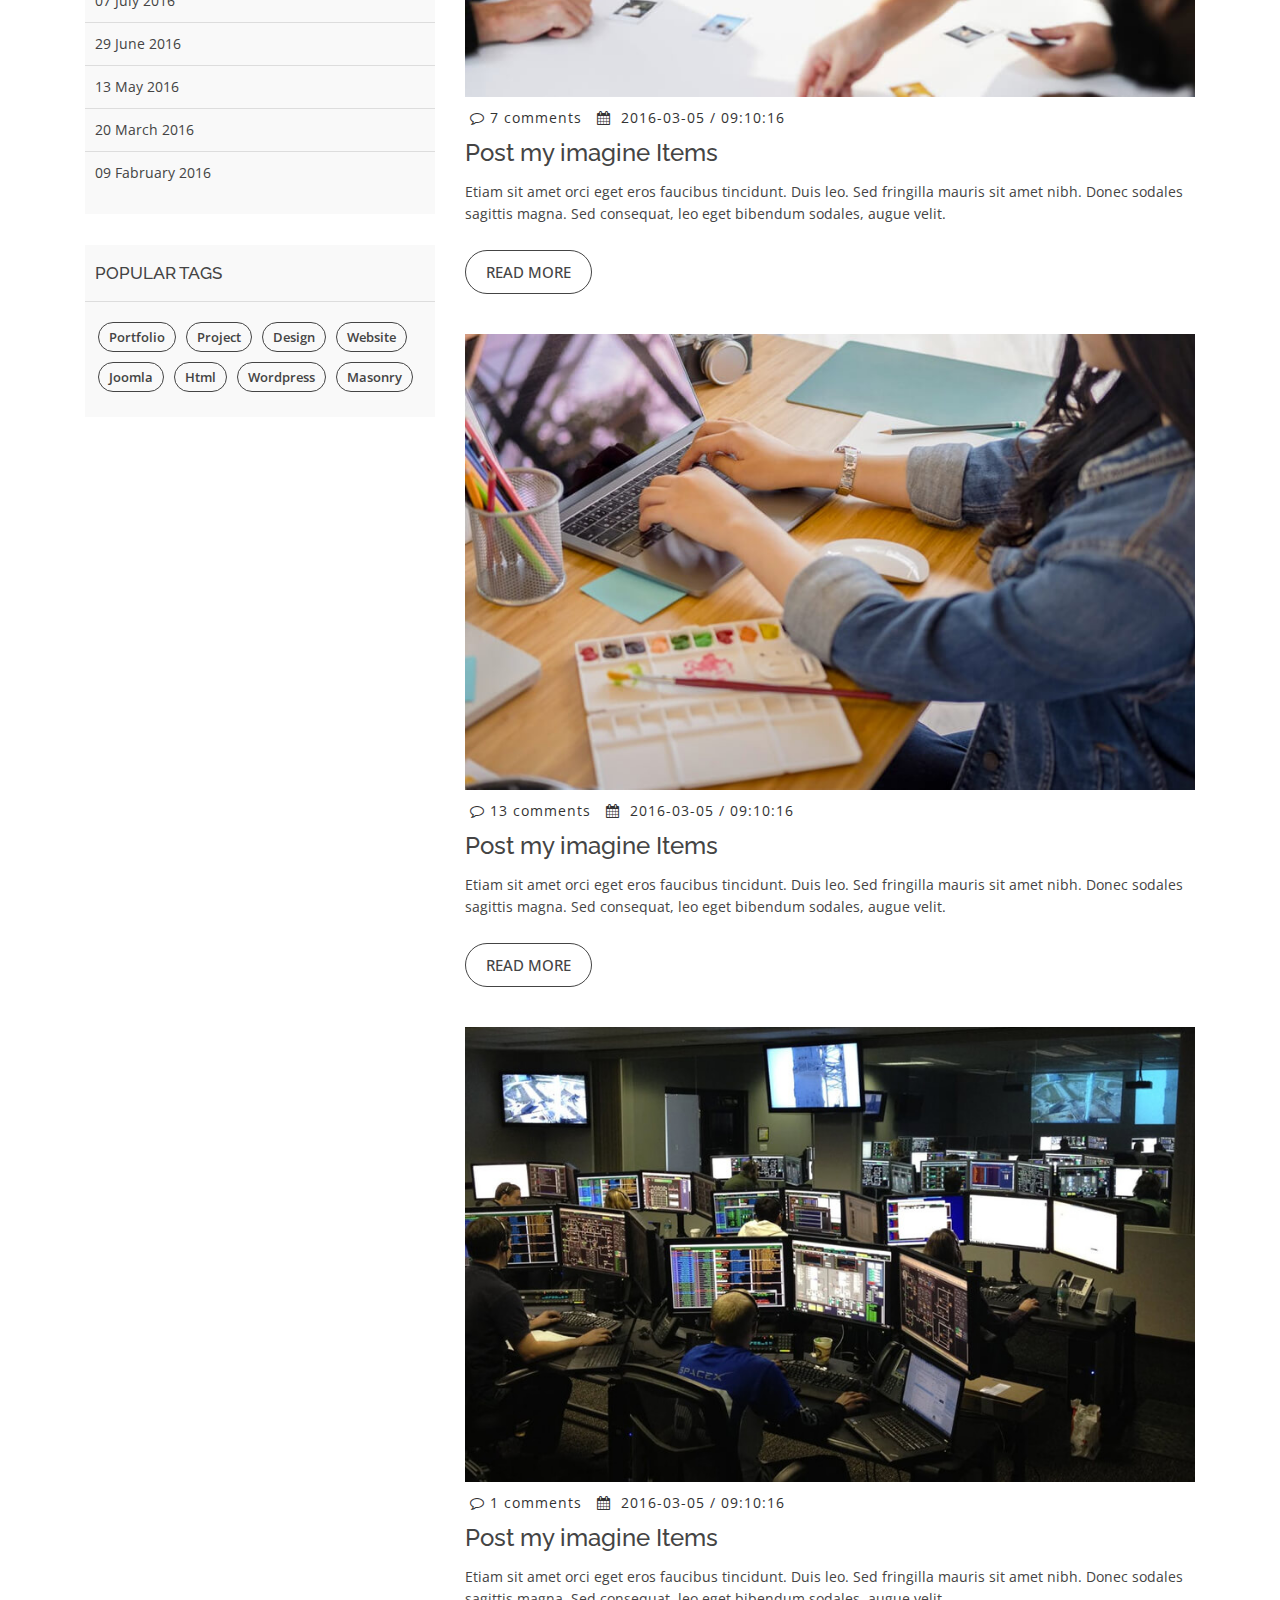
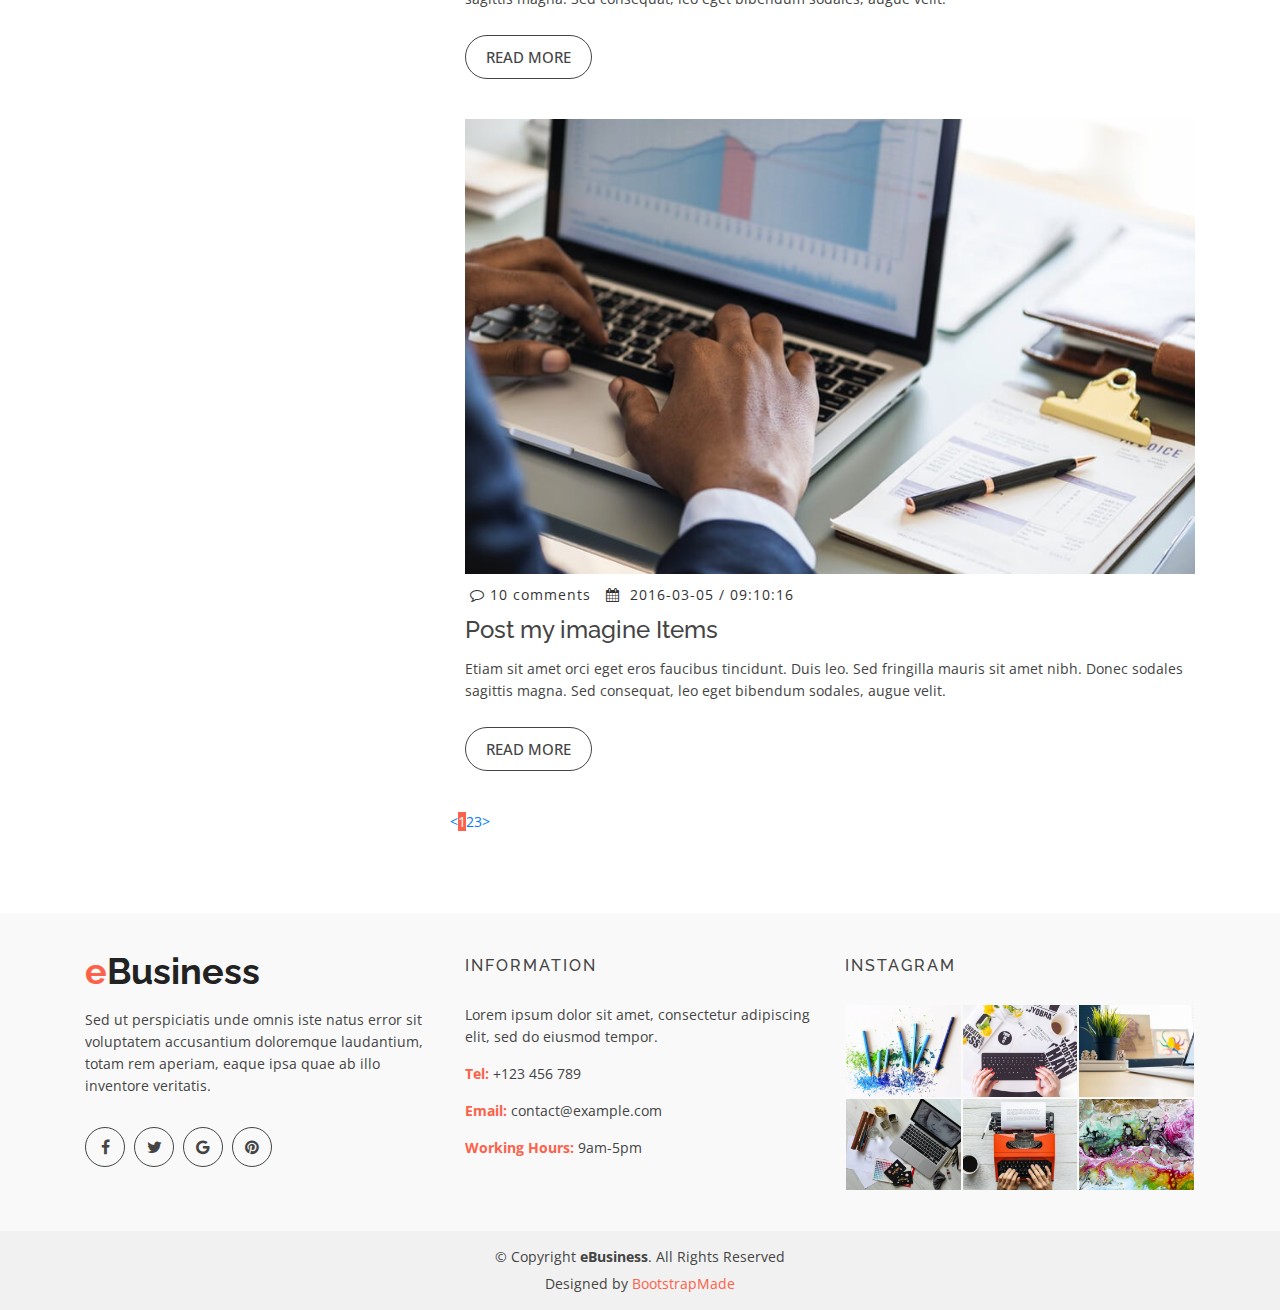
<file: blog.html>
<!DOCTYPE html>
<html lang="en">

<head>
  <meta charset="utf-8">
  <meta content="width=device-width, initial-scale=1.0" name="viewport">

  <title>eBusiness Bootstrap Template - Index</title>
  <meta content="" name="descriptison">
  <meta content="" name="keywords">

  <!-- Favicons -->
  <link href="assets/img/favicon.png" rel="icon">
  <link href="assets/img/apple-touch-icon.png" rel="apple-touch-icon">

  <!-- Google Fonts -->
  <link href="https://fonts.googleapis.com/css?family=Open+Sans:300,400,400i,600,700|Raleway:300,400,400i,500,500i,700,800,900" rel="stylesheet">

  <!-- Vendor CSS Files -->
  <link href="assets/vendor/bootstrap/css/bootstrap.min.css" rel="stylesheet">
  <link href="assets/vendor/icofont/icofont.min.css" rel="stylesheet">
  <link href="assets/vendor/animate.css/animate.min.css" rel="stylesheet">
  <link href="assets/vendor/font-awesome/css/font-awesome.min.css" rel="stylesheet">
  <link href="assets/vendor/nivo-slider/css/nivo-slider.css" rel="stylesheet">
  <link href="assets/vendor/owl.carousel/assets/owl.carousel.min.css" rel="stylesheet">
  <link href="assets/vendor/venobox/venobox.css" rel="stylesheet">

  <!-- Template Main CSS File -->
  <link href="assets/css/style.css" rel="stylesheet">

  <!-- =======================================================
  * Template Name: eBusiness - v2.1.1
  * Template URL: https://bootstrapmade.com/ebusiness-bootstrap-corporate-template/
  * Author: BootstrapMade.com
  * License: https://bootstrapmade.com/license/
  ======================================================== -->
</head>

<body data-spy="scroll" data-target="#navbar-example">

  <!-- ======= Header ======= -->
  <header id="header" class="fixed-top">
    <div class="container d-flex">

      <div class="logo mr-auto">
        <h1 class="text-light"><a href="index.html"><span>e</span>Business</a></h1>
        <!-- Uncomment below if you prefer to use an image logo -->
        <!-- <a href="index.html"><img src="assets/img/logo.png" alt="" class="img-fluid"></a>-->
      </div>

      <nav class="nav-menu d-none d-lg-block">
        <ul>
          <li class="active"><a href="#header">Home</a></li>
          <li><a href="#about">About</a></li>
          <li><a href="#services">Services</a></li>
          <li><a href="#team">Team</a></li>
          <li><a href="#portfolio">Portfolio</a></li>
          <li><a href="#blog">Blog</a></li>
          <li class="drop-down"><a href="">Drop Down</a>
            <ul>
              <li><a href="#">Drop Down 1</a></li>
              <li class="drop-down"><a href="#">Drop Down 2</a>
                <ul>
                  <li><a href="#">Deep Drop Down 1</a></li>
                  <li><a href="#">Deep Drop Down 2</a></li>
                  <li><a href="#">Deep Drop Down 3</a></li>
                  <li><a href="#">Deep Drop Down 4</a></li>
                  <li><a href="#">Deep Drop Down 5</a></li>
                </ul>
              </li>
              <li><a href="#">Drop Down 3</a></li>
              <li><a href="#">Drop Down 4</a></li>
              <li><a href="#">Drop Down 5</a></li>
            </ul>
          </li>
          <li><a href="#contact">Contact</a></li>

        </ul>
      </nav><!-- .nav-menu -->

    </div>
  </header><!-- End Header -->

  <main id="main">

    <!-- ======= Blog Header ======= -->
    <div class="header-bg page-area">
      <div class="home-overly"></div>
      <div class="container">
        <div class="row">
          <div class="col-md-12 col-sm-12 col-xs-12">
            <div class="slider-content text-center">
              <div class="header-bottom">
                <div class="layer2 wow zoomIn" data-wow-duration="1s" data-wow-delay=".4s">
                  <h1 class="title2">My Blog</h1>
                </div>
                <div class="layer3 wow zoomInUp" data-wow-duration="2s" data-wow-delay="1s">
                  <h2 class="title3">Profesional Blog Page</h2>
                </div>
              </div>
            </div>
          </div>
        </div>
      </div>
    </div><!-- End Blog Header -->

    <!-- ======= Blog Page ======= -->
    <div class="blog-page area-padding">
      <div class="container">
        <div class="row">
          <div class="col-lg-4 col-md-4 col-sm-4 col-xs-12">
            <div class="page-head-blog">
              <div class="single-blog-page">
                <!-- search option start -->
                <form action="#">
                  <div class="search-option">
                    <input type="text" placeholder="Search...">
                    <button class="button" type="submit">
                      <i class="fa fa-search"></i>
                    </button>
                  </div>
                </form>
                <!-- search option end -->
              </div>
              <div class="single-blog-page">
                <!-- recent start -->
                <div class="left-blog">
                  <h4>recent post</h4>
                  <div class="recent-post">
                    <!-- start single post -->
                    <div class="recent-single-post">
                      <div class="post-img">
                        <a href="#">
                          <img src="assets/img/blog/1.jpg" alt="">
                        </a>
                      </div>
                      <div class="pst-content">
                        <p><a href="#"> Redug Lerse dolor sit amet consect adipis elit.</a></p>
                      </div>
                    </div>
                    <!-- End single post -->
                    <!-- start single post -->
                    <div class="recent-single-post">
                      <div class="post-img">
                        <a href="#">
                          <img src="assets/img/blog/2.jpg" alt="">
                        </a>
                      </div>
                      <div class="pst-content">
                        <p><a href="#"> Redug Lerse dolor sit amet consect adipis elit.</a></p>
                      </div>
                    </div>
                    <!-- End single post -->
                    <!-- start single post -->
                    <div class="recent-single-post">
                      <div class="post-img">
                        <a href="#">
                          <img src="assets/img/blog/3.jpg" alt="">
                        </a>
                      </div>
                      <div class="pst-content">
                        <p><a href="#"> Redug Lerse dolor sit amet consect adipis elit.</a></p>
                      </div>
                    </div>
                    <!-- End single post -->
                    <!-- start single post -->
                    <div class="recent-single-post">
                      <div class="post-img">
                        <a href="#">
                          <img src="assets/img/blog/4.jpg" alt="">
                        </a>
                      </div>
                      <div class="pst-content">
                        <p><a href="#"> Redug Lerse dolor sit amet consect adipis elit.</a></p>
                      </div>
                    </div>
                    <!-- End single post -->
                  </div>
                </div>
                <!-- recent end -->
              </div>
              <div class="single-blog-page">
                <div class="left-blog">
                  <h4>categories</h4>
                  <ul>
                    <li>
                      <a href="#">Portfolio</a>
                    </li>
                    <li>
                      <a href="#">Project</a>
                    </li>
                    <li>
                      <a href="#">Design</a>
                    </li>
                    <li>
                      <a href="#">wordpress</a>
                    </li>
                    <li>
                      <a href="#">Joomla</a>
                    </li>
                    <li>
                      <a href="#">Html</a>
                    </li>
                    <li>
                      <a href="#">Website</a>
                    </li>
                  </ul>
                </div>
              </div>
              <div class="single-blog-page">
                <div class="left-blog">
                  <h4>archive</h4>
                  <ul>
                    <li>
                      <a href="#">07 July 2016</a>
                    </li>
                    <li>
                      <a href="#">29 June 2016</a>
                    </li>
                    <li>
                      <a href="#">13 May 2016</a>
                    </li>
                    <li>
                      <a href="#">20 March 2016</a>
                    </li>
                    <li>
                      <a href="#">09 Fabruary 2016</a>
                    </li>
                  </ul>
                </div>
              </div>
              <div class="single-blog-page">
                <div class="left-tags blog-tags">
                  <div class="popular-tag left-side-tags left-blog">
                    <h4>popular tags</h4>
                    <ul>
                      <li>
                        <a href="#">Portfolio</a>
                      </li>
                      <li>
                        <a href="#">Project</a>
                      </li>
                      <li>
                        <a href="#">Design</a>
                      </li>
                      <li>
                        <a href="#">Website</a>
                      </li>
                      <li>
                        <a href="#">Joomla</a>
                      </li>
                      <li>
                        <a href="#">Html</a>
                      </li>
                      <li>
                        <a href="#">wordpress</a>
                      </li>
                      <li>
                        <a href="#">Masonry</a>
                      </li>
                    </ul>
                  </div>
                </div>
              </div>
            </div>
          </div>
          <!-- End left sidebar -->
          <!-- Start single blog -->
          <div class="col-md-8 col-sm-8 col-xs-12">
            <div class="row">
              <div class="col-md-12 col-sm-12 col-xs-12">
                <div class="single-blog">
                  <div class="single-blog-img">
                    <a href="blog-details.html">
                      <img src="assets/img/blog/1.jpg" alt="">
                    </a>
                  </div>
                  <div class="blog-meta">
                    <span class="comments-type">
                      <i class="fa fa-comment-o"></i>
                      <a href="#">11 comments</a>
                    </span>
                    <span class="date-type">
                      <i class="fa fa-calendar"></i>2016-03-05 / 09:10:16
                    </span>
                  </div>
                  <div class="blog-text">
                    <h4>
                      <a href="#">Post my imagine Items</a>
                    </h4>
                    <p>
                      Etiam sit amet orci eget eros faucibus tincidunt. Duis leo. Sed fringilla mauris sit amet nibh. Donec sodales sagittis magna. Sed consequat, leo eget bibendum sodales, augue velit.
                    </p>
                  </div>
                  <span>
                    <a href="blog-details.html" class="ready-btn">Read more</a>
                  </span>
                </div>
              </div>
              <!-- End single blog -->
              <div class="col-md-12 col-sm-12 col-xs-12">
                <div class="single-blog">
                  <div class="single-blog-img">
                    <a href="blog-details.html">
                      <img src="assets/img/blog/2.jpg" alt="">
                    </a>
                  </div>
                  <div class="blog-meta">
                    <span class="comments-type">
                      <i class="fa fa-comment-o"></i>
                      <a href="#">7 comments</a>
                    </span>
                    <span class="date-type">
                      <i class="fa fa-calendar"></i>2016-03-05 / 09:10:16
                    </span>
                  </div>
                  <div class="blog-text">
                    <h4>
                      <a href="#">Post my imagine Items</a>
                    </h4>
                    <p>
                      Etiam sit amet orci eget eros faucibus tincidunt. Duis leo. Sed fringilla mauris sit amet nibh. Donec sodales sagittis magna. Sed consequat, leo eget bibendum sodales, augue velit.
                    </p>
                  </div>
                  <span>
                    <a href="blog-details.html" class="ready-btn">Read more</a>
                  </span>
                </div>
              </div>
              <!-- Start single blog -->
              <div class="col-md-12 col-sm-12 col-xs-12">
                <div class="single-blog">
                  <div class="single-blog-img">
                    <a href="blog-details.html">
                      <img src="assets/img/blog/3.jpg" alt="">
                    </a>
                  </div>
                  <div class="blog-meta">
                    <span class="comments-type">
                      <i class="fa fa-comment-o"></i>
                      <a href="#">13 comments</a>
                    </span>
                    <span class="date-type">
                      <i class="fa fa-calendar"></i>2016-03-05 / 09:10:16
                    </span>
                  </div>
                  <div class="blog-text">
                    <h4>
                      <a href="#">Post my imagine Items</a>
                    </h4>
                    <p>
                      Etiam sit amet orci eget eros faucibus tincidunt. Duis leo. Sed fringilla mauris sit amet nibh. Donec sodales sagittis magna. Sed consequat, leo eget bibendum sodales, augue velit.
                    </p>
                  </div>
                  <span>
                    <a href="blog-details.html" class="ready-btn">Read more</a>
                  </span>
                </div>
              </div>
              <!-- End single blog -->
              <div class="col-md-12 col-sm-12 col-xs-12">
                <div class="single-blog">
                  <div class="single-blog-img">
                    <a href="blog-details.html">
                      <img src="assets/img/blog/4.jpg" alt="">
                    </a>
                  </div>
                  <div class="blog-meta">
                    <span class="comments-type">
                      <i class="fa fa-comment-o"></i>
                      <a href="#">1 comments</a>
                    </span>
                    <span class="date-type">
                      <i class="fa fa-calendar"></i>2016-03-05 / 09:10:16
                    </span>
                  </div>
                  <div class="blog-text">
                    <h4>
                      <a href="#">Post my imagine Items</a>
                    </h4>
                    <p>
                      Etiam sit amet orci eget eros faucibus tincidunt. Duis leo. Sed fringilla mauris sit amet nibh. Donec sodales sagittis magna. Sed consequat, leo eget bibendum sodales, augue velit.
                    </p>
                  </div>
                  <span>
                    <a href="blog-details.html" class="ready-btn">Read more</a>
                  </span>
                </div>
              </div>
              <!-- Start single blog -->
              <div class="col-md-12 col-sm-12 col-xs-12">
                <div class="single-blog">
                  <div class="single-blog-img">
                    <a href="blog-details.html">
                      <img src="assets/img/blog/5.jpg" alt="">
                    </a>
                  </div>
                  <div class="blog-meta">
                    <span class="comments-type">
                      <i class="fa fa-comment-o"></i>
                      <a href="#">10 comments</a>
                    </span>
                    <span class="date-type">
                      <i class="fa fa-calendar"></i>2016-03-05 / 09:10:16
                    </span>
                  </div>
                  <div class="blog-text">
                    <h4>
                      <a href="#">Post my imagine Items</a>
                    </h4>
                    <p>
                      Etiam sit amet orci eget eros faucibus tincidunt. Duis leo. Sed fringilla mauris sit amet nibh. Donec sodales sagittis magna. Sed consequat, leo eget bibendum sodales, augue velit.
                    </p>
                  </div>
                  <span>
                    <a href="blog-details.html" class="ready-btn">Read more</a>
                  </span>
                </div>
              </div>
              <!-- End single blog -->
              <div class="blog-pagination">
                <ul class="pagination">
                  <li><a href="#">&lt;</a></li>
                  <li class="active"><a href="#">1</a></li>
                  <li><a href="#">2</a></li>
                  <li><a href="#">3</a></li>
                  <li><a href="#">&gt;</a></li>
                </ul>
              </div>
            </div>
          </div>
        </div>
      </div>
    </div><!-- End Blog Page -->

  </main><!-- End #main -->

  <!-- ======= Footer ======= -->
  <footer>
    <div class="footer-area">
      <div class="container">
        <div class="row">
          <div class="col-md-4 col-sm-4 col-xs-12">
            <div class="footer-content">
              <div class="footer-head">
                <div class="footer-logo">
                  <h2><span>e</span>Business</h2>
                </div>

                <p>Sed ut perspiciatis unde omnis iste natus error sit voluptatem accusantium doloremque laudantium, totam rem aperiam, eaque ipsa quae ab illo inventore veritatis.</p>
                <div class="footer-icons">
                  <ul>
                    <li>
                      <a href="#"><i class="fa fa-facebook"></i></a>
                    </li>
                    <li>
                      <a href="#"><i class="fa fa-twitter"></i></a>
                    </li>
                    <li>
                      <a href="#"><i class="fa fa-google"></i></a>
                    </li>
                    <li>
                      <a href="#"><i class="fa fa-pinterest"></i></a>
                    </li>
                  </ul>
                </div>
              </div>
            </div>
          </div>
          <!-- end single footer -->
          <div class="col-md-4 col-sm-4 col-xs-12">
            <div class="footer-content">
              <div class="footer-head">
                <h4>information</h4>
                <p>
                  Lorem ipsum dolor sit amet, consectetur adipiscing elit, sed do eiusmod tempor.
                </p>
                <div class="footer-contacts">
                  <p><span>Tel:</span> +123 456 789</p>
                  <p><span>Email:</span> contact@example.com</p>
                  <p><span>Working Hours:</span> 9am-5pm</p>
                </div>
              </div>
            </div>
          </div>
          <!-- end single footer -->
          <div class="col-md-4 col-sm-4 col-xs-12">
            <div class="footer-content">
              <div class="footer-head">
                <h4>Instagram</h4>
                <div class="flicker-img">
                  <a href="#"><img src="assets/img/portfolio/1.jpg" alt=""></a>
                  <a href="#"><img src="assets/img/portfolio/2.jpg" alt=""></a>
                  <a href="#"><img src="assets/img/portfolio/3.jpg" alt=""></a>
                  <a href="#"><img src="assets/img/portfolio/4.jpg" alt=""></a>
                  <a href="#"><img src="assets/img/portfolio/5.jpg" alt=""></a>
                  <a href="#"><img src="assets/img/portfolio/6.jpg" alt=""></a>
                </div>
              </div>
            </div>
          </div>
        </div>
      </div>
    </div>
    <div class="footer-area-bottom">
      <div class="container">
        <div class="row">
          <div class="col-md-12 col-sm-12 col-xs-12">
            <div class="copyright text-center">
              <p>
                &copy; Copyright <strong>eBusiness</strong>. All Rights Reserved
              </p>
            </div>
            <div class="credits">
              <!--
              All the links in the footer should remain intact.
              You can delete the links only if you purchased the pro version.
              Licensing information: https://bootstrapmade.com/license/
              Purchase the pro version with working PHP/AJAX contact form: https://bootstrapmade.com/buy/?theme=eBusiness
            -->
              Designed by <a href="https://bootstrapmade.com/">BootstrapMade</a>
            </div>
          </div>
        </div>
      </div>
    </div>
  </footer><!-- End  Footer -->

  <a href="#" class="back-to-top"><i class="fa fa-chevron-up"></i></a>
  <div id="preloader"></div>

  <!-- Vendor JS Files -->
  <script src="assets/vendor/jquery/jquery.min.js"></script>
  <script src="assets/vendor/bootstrap/js/bootstrap.bundle.min.js"></script>
  <script src="assets/vendor/jquery.easing/jquery.easing.min.js"></script>
  <script src="assets/vendor/php-email-form/validate.js"></script>
  <script src="assets/vendor/appear/jquery.appear.js"></script>
  <script src="assets/vendor/knob/jquery.knob.js"></script>
  <script src="assets/vendor/parallax/parallax.js"></script>
  <script src="assets/vendor/wow/wow.min.js"></script>
  <script src="assets/vendor/isotope-layout/isotope.pkgd.min.js"></script>
  <script src="assets/vendor/nivo-slider/js/jquery.nivo.slider.js"></script>
  <script src="assets/vendor/owl.carousel/owl.carousel.min.js"></script>
  <script src="assets/vendor/venobox/venobox.min.js"></script>

  <!-- Template Main JS File -->
  <script src="assets/js/main.js"></script>

</body>

</html>
</file>
<file: assets/vendor/venobox/venobox.css>
/* ------ venobox.css --------*/
.vbox-overlay *, .vbox-overlay *:before, .vbox-overlay *:after{
    -webkit-backface-visibility: hidden;
    -webkit-box-sizing:border-box;
    -moz-box-sizing:border-box;
    box-sizing:border-box;
}
.vbox-overlay * { 
    -webkit-backface-visibility: visible;
    backface-visibility: visible;
}
.vbox-overlay{
    display: -webkit-flex;
    display: flex;
    -webkit-flex-direction: column;
    flex-direction: column;
    -webkit-justify-content: center;
    justify-content: center;
    -webkit-align-items: center;
    align-items: center;
    position: fixed;
    left: 0;
    top: 0;
    bottom: 0;
    right: 0;
    z-index: 999999;
}

/* ----- navigation ----- */
.vbox-title{
    width: 100%;
    height: 40px;
    float: left;
    text-align: center;
    line-height: 28px;
    font-size: 12px;
    padding: 6px 50px;
    overflow: hidden;
    position: fixed;
    display: none;
    left: 0;
    z-index: 89;
}
.vbox-close{
    cursor: pointer;
    position: fixed;
    top: -1px;
    right: 0;
    width: 50px;
    height: 40px;
    padding: 6px;
    display: block;
    background-position:10px center;
    overflow: hidden;
    font-size: 24px;
    line-height: 1;
    text-align: center;
    z-index: 99;
}
.vbox-left{
    cursor: pointer;
    position: fixed;
    left: 0;
    height: 40px;
    overflow: hidden;
    line-height: 28px;
    font-size: 12px;
    z-index: 99;
    display: flex;
    align-items:center;
}
.vbox-num{
    display: inline-block;
    margin: 6px 0 6px 15px;
}
/* ----- Social share ----- */
.vbox-share{
    line-height: 28px;
    font-size: 12px;
    overflow: hidden;
    position: fixed;
    left: 0;
    z-index: 98;
    display: flex;
    align-items:center;
    justify-content: center;
    width: 100%;
    text-align: center;
}
.vbox-share svg{
    max-height: 28px;
    width: 28px;
    z-index: 10;
    margin-left: 12px;
    margin-top: 6px;
    margin-bottom: 6px;
    vertical-align: middle;
}


/* ----- navigation ARROWS ----- */
.vbox-next, .vbox-prev{
    position: fixed;
    top: 50%;
    margin-top: -15px;
    overflow: hidden;
    cursor: pointer;
    display: block;
    width: 45px;
    height: 45px;
    z-index: 99;
}
.vbox-next span, .vbox-prev span{
    position: relative;
    width: 20px;
    height: 20px;
    border: 2px solid transparent;
    border-top-color: #B6B6B6;
    border-right-color: #B6B6B6;
    text-indent: -100px;
    position: absolute;
    top: 8px;
    display: block;
}
.vbox-prev{
    left: 15px;
}
.vbox-next{
    right: 15px;
}
.vbox-prev span{
    left: 10px;
    -ms-transform: rotate(-135deg);
    -webkit-transform: rotate(-135deg);
    transform: rotate(-135deg);
}
.vbox-next span{
    -ms-transform: rotate(45deg);
    -webkit-transform: rotate(45deg);
    transform: rotate(45deg);
    right: 10px;
}
/* ------- inline window ------ */
.vbox-inline{
    width: 420px;
    height: 315px;
    height: 70vh;
    padding: 10px;
    background: #fff;
    margin: 0 auto;
    overflow: auto;
    text-align: left;
}
/* ------- Video & iFrames window ------ */
.venoframe{
    max-width: 100%;
    width: 100%;
    border: none;
    width: 100%;
    height: 260px;
    height: 70vh;
}
.venoframe.vbvid{
    height: 260px;
}
@media (min-width: 768px) {
    .venoframe, .vbox-inline{
        width: 90%;
        height: 360px;
        height: 70vh;
    }
    .venoframe.vbvid{
        width: 640px;
        height: 360px;
    }
}
@media (min-width: 992px) {
    .venoframe, .vbox-inline{
        max-width: 1200px;
        width: 80%;
        height: 540px;
        height: 70vh;
    }
    .venoframe.vbvid{
        width: 960px;
        height: 540px;
    }
}
/* 
Please do NOT edit this part! 
or at least read this note: http://i.imgur.com/7C0ws9e.gif
*/
.vbox-open{
    overflow: hidden;
}
.vbox-container{
    position: absolute;
    left: 0;
    right: 0;
    top: 0;
    bottom: 0;
    overflow-x: hidden;
    overflow-y: scroll;
    overflow-scrolling: touch;
    -webkit-overflow-scrolling: touch;
    z-index: 20;
    max-height: 100%;

}

.vbox-content{
    text-align: center;
    float: left;
    width: 100%;
    position: relative;
    overflow: hidden;
    padding: 20px 4%;
}
.vbox-container img{
    max-width: 100%;
    height: auto;
}
.vbox-figlio{
    box-shadow: 0 0 12px rgba(0,0,0,0.19), 0 6px 6px rgba(0,0,0,0.23);
    max-width: 100%;
    text-align: initial;
}
img.vbox-figlio{
    -webkit-user-select: none;
-khtml-user-select: none;
-moz-user-select: none;
-o-user-select: none;
user-select: none;
}
.vbox-content.swipe-left{
    margin-left: -200px !important;
}
.vbox-content.swipe-right{
    margin-left: 200px !important;
}
.vbox-animated{
    webkit-transition: margin 300ms ease-out;
    transition: margin 300ms ease-out;
}

/* ---------- preloader ----------
 * SPINKIT 
 * http://tobiasahlin.com/spinkit/
-------------------------------- */
.sk-double-bounce,.sk-rotating-plane{width:40px;height:40px;margin:40px auto}.sk-rotating-plane{background-color:#333;-webkit-animation:sk-rotatePlane 1.2s infinite ease-in-out;animation:sk-rotatePlane 1.2s infinite ease-in-out}@-webkit-keyframes sk-rotatePlane{0%{-webkit-transform:perspective(120px) rotateX(0) rotateY(0);transform:perspective(120px) rotateX(0) rotateY(0)}50%{-webkit-transform:perspective(120px) rotateX(-180.1deg) rotateY(0);transform:perspective(120px) rotateX(-180.1deg) rotateY(0)}100%{-webkit-transform:perspective(120px) rotateX(-180deg) rotateY(-179.9deg);transform:perspective(120px) rotateX(-180deg) rotateY(-179.9deg)}}@keyframes sk-rotatePlane{0%{-webkit-transform:perspective(120px) rotateX(0) rotateY(0);transform:perspective(120px) rotateX(0) rotateY(0)}50%{-webkit-transform:perspective(120px) rotateX(-180.1deg) rotateY(0);transform:perspective(120px) rotateX(-180.1deg) rotateY(0)}100%{-webkit-transform:perspective(120px) rotateX(-180deg) rotateY(-179.9deg);transform:perspective(120px) rotateX(-180deg) rotateY(-179.9deg)}}.sk-double-bounce{position:relative}.sk-double-bounce .sk-child{width:100%;height:100%;border-radius:50%;background-color:#333;opacity:.6;position:absolute;top:0;left:0;-webkit-animation:sk-doubleBounce 2s infinite ease-in-out;animation:sk-doubleBounce 2s infinite ease-in-out}.sk-chasing-dots .sk-child,.sk-spinner-pulse,.sk-three-bounce .sk-child{background-color:#333;border-radius:100%}.sk-double-bounce .sk-double-bounce2{-webkit-animation-delay:-1s;animation-delay:-1s}@-webkit-keyframes sk-doubleBounce{0%,100%{-webkit-transform:scale(0);transform:scale(0)}50%{-webkit-transform:scale(1);transform:scale(1)}}@keyframes sk-doubleBounce{0%,100%{-webkit-transform:scale(0);transform:scale(0)}50%{-webkit-transform:scale(1);transform:scale(1)}}.sk-wave{margin:40px auto;width:50px;height:40px;text-align:center;font-size:10px}.sk-wave .sk-rect{background-color:#333;height:100%;width:6px;display:inline-block;-webkit-animation:sk-waveStretchDelay 1.2s infinite ease-in-out;animation:sk-waveStretchDelay 1.2s infinite ease-in-out}.sk-wave .sk-rect1{-webkit-animation-delay:-1.2s;animation-delay:-1.2s}.sk-wave .sk-rect2{-webkit-animation-delay:-1.1s;animation-delay:-1.1s}.sk-wave .sk-rect3{-webkit-animation-delay:-1s;animation-delay:-1s}.sk-wave .sk-rect4{-webkit-animation-delay:-.9s;animation-delay:-.9s}.sk-wave .sk-rect5{-webkit-animation-delay:-.8s;animation-delay:-.8s}@-webkit-keyframes sk-waveStretchDelay{0%,100%,40%{-webkit-transform:scaleY(.4);transform:scaleY(.4)}20%{-webkit-transform:scaleY(1);transform:scaleY(1)}}@keyframes sk-waveStretchDelay{0%,100%,40%{-webkit-transform:scaleY(.4);transform:scaleY(.4)}20%{-webkit-transform:scaleY(1);transform:scaleY(1)}}.sk-wandering-cubes{margin:40px auto;width:40px;height:40px;position:relative}.sk-wandering-cubes .sk-cube{background-color:#333;width:10px;height:10px;position:absolute;top:0;left:0;-webkit-animation:sk-wanderingCube 1.8s ease-in-out -1.8s infinite both;animation:sk-wanderingCube 1.8s ease-in-out -1.8s infinite both}.sk-chasing-dots,.sk-spinner-pulse{width:40px;height:40px;margin:40px auto}.sk-wandering-cubes .sk-cube2{-webkit-animation-delay:-.9s;animation-delay:-.9s}@-webkit-keyframes sk-wanderingCube{0%{-webkit-transform:rotate(0);transform:rotate(0)}25%{-webkit-transform:translateX(30px) rotate(-90deg) scale(.5);transform:translateX(30px) rotate(-90deg) scale(.5)}50%{-webkit-transform:translateX(30px) translateY(30px) rotate(-179deg);transform:translateX(30px) translateY(30px) rotate(-179deg)}50.1%{-webkit-transform:translateX(30px) translateY(30px) rotate(-180deg);transform:translateX(30px) translateY(30px) rotate(-180deg)}75%{-webkit-transform:translateX(0) translateY(30px) rotate(-270deg) scale(.5);transform:translateX(0) translateY(30px) rotate(-270deg) scale(.5)}100%{-webkit-transform:rotate(-360deg);transform:rotate(-360deg)}}@keyframes sk-wanderingCube{0%{-webkit-transform:rotate(0);transform:rotate(0)}25%{-webkit-transform:translateX(30px) rotate(-90deg) scale(.5);transform:translateX(30px) rotate(-90deg) scale(.5)}50%{-webkit-transform:translateX(30px) translateY(30px) rotate(-179deg);transform:translateX(30px) translateY(30px) rotate(-179deg)}50.1%{-webkit-transform:translateX(30px) translateY(30px) rotate(-180deg);transform:translateX(30px) translateY(30px) rotate(-180deg)}75%{-webkit-transform:translateX(0) translateY(30px) rotate(-270deg) scale(.5);transform:translateX(0) translateY(30px) rotate(-270deg) scale(.5)}100%{-webkit-transform:rotate(-360deg);transform:rotate(-360deg)}}.sk-spinner-pulse{-webkit-animation:sk-pulseScaleOut 1s infinite ease-in-out;animation:sk-pulseScaleOut 1s infinite ease-in-out}@-webkit-keyframes sk-pulseScaleOut{0%{-webkit-transform:scale(0);transform:scale(0)}100%{-webkit-transform:scale(1);transform:scale(1);opacity:0}}@keyframes sk-pulseScaleOut{0%{-webkit-transform:scale(0);transform:scale(0)}100%{-webkit-transform:scale(1);transform:scale(1);opacity:0}}.sk-chasing-dots{position:relative;text-align:center;-webkit-animation:sk-chasingDotsRotate 2s infinite linear;animation:sk-chasingDotsRotate 2s infinite linear}.sk-chasing-dots .sk-child{width:60%;height:60%;display:inline-block;position:absolute;top:0;-webkit-animation:sk-chasingDotsBounce 2s infinite ease-in-out;animation:sk-chasingDotsBounce 2s infinite ease-in-out}.sk-chasing-dots .sk-dot2{top:auto;bottom:0;-webkit-animation-delay:-1s;animation-delay:-1s}@-webkit-keyframes sk-chasingDotsRotate{100%{-webkit-transform:rotate(360deg);transform:rotate(360deg)}}@keyframes sk-chasingDotsRotate{100%{-webkit-transform:rotate(360deg);transform:rotate(360deg)}}@-webkit-keyframes sk-chasingDotsBounce{0%,100%{-webkit-transform:scale(0);transform:scale(0)}50%{-webkit-transform:scale(1);transform:scale(1)}}@keyframes sk-chasingDotsBounce{0%,100%{-webkit-transform:scale(0);transform:scale(0)}50%{-webkit-transform:scale(1);transform:scale(1)}}.sk-three-bounce{margin:40px auto;width:80px;text-align:center}.sk-three-bounce .sk-child{width:20px;height:20px;display:inline-block;-webkit-animation:sk-three-bounce 1.4s ease-in-out 0s infinite both;animation:sk-three-bounce 1.4s ease-in-out 0s infinite both}.sk-circle .sk-child:before,.sk-fading-circle .sk-circle:before{display:block;border-radius:100%;content:'';background-color:#333}.sk-three-bounce .sk-bounce1{-webkit-animation-delay:-.32s;animation-delay:-.32s}.sk-three-bounce .sk-bounce2{-webkit-animation-delay:-.16s;animation-delay:-.16s}@-webkit-keyframes sk-three-bounce{0%,100%,80%{-webkit-transform:scale(0);transform:scale(0)}40%{-webkit-transform:scale(1);transform:scale(1)}}@keyframes sk-three-bounce{0%,100%,80%{-webkit-transform:scale(0);transform:scale(0)}40%{-webkit-transform:scale(1);transform:scale(1)}}.sk-circle{margin:40px auto;width:40px;height:40px;position:relative}.sk-circle .sk-child{width:100%;height:100%;position:absolute;left:0;top:0}.sk-circle .sk-child:before{margin:0 auto;width:15%;height:15%;-webkit-animation:sk-circleBounceDelay 1.2s infinite ease-in-out both;animation:sk-circleBounceDelay 1.2s infinite ease-in-out both}.sk-circle .sk-circle2{-webkit-transform:rotate(30deg);-ms-transform:rotate(30deg);transform:rotate(30deg)}.sk-circle .sk-circle3{-webkit-transform:rotate(60deg);-ms-transform:rotate(60deg);transform:rotate(60deg)}.sk-circle .sk-circle4{-webkit-transform:rotate(90deg);-ms-transform:rotate(90deg);transform:rotate(90deg)}.sk-circle .sk-circle5{-webkit-transform:rotate(120deg);-ms-transform:rotate(120deg);transform:rotate(120deg)}.sk-circle .sk-circle6{-webkit-transform:rotate(150deg);-ms-transform:rotate(150deg);transform:rotate(150deg)}.sk-circle .sk-circle7{-webkit-transform:rotate(180deg);-ms-transform:rotate(180deg);transform:rotate(180deg)}.sk-circle .sk-circle8{-webkit-transform:rotate(210deg);-ms-transform:rotate(210deg);transform:rotate(210deg)}.sk-circle .sk-circle9{-webkit-transform:rotate(240deg);-ms-transform:rotate(240deg);transform:rotate(240deg)}.sk-circle .sk-circle10{-webkit-transform:rotate(270deg);-ms-transform:rotate(270deg);transform:rotate(270deg)}.sk-circle .sk-circle11{-webkit-transform:rotate(300deg);-ms-transform:rotate(300deg);transform:rotate(300deg)}.sk-circle .sk-circle12{-webkit-transform:rotate(330deg);-ms-transform:rotate(330deg);transform:rotate(330deg)}.sk-circle .sk-circle2:before{-webkit-animation-delay:-1.1s;animation-delay:-1.1s}.sk-circle .sk-circle3:before{-webkit-animation-delay:-1s;animation-delay:-1s}.sk-circle .sk-circle4:before{-webkit-animation-delay:-.9s;animation-delay:-.9s}.sk-circle .sk-circle5:before{-webkit-animation-delay:-.8s;animation-delay:-.8s}.sk-circle .sk-circle6:before{-webkit-animation-delay:-.7s;animation-delay:-.7s}.sk-circle .sk-circle7:before{-webkit-animation-delay:-.6s;animation-delay:-.6s}.sk-circle .sk-circle8:before{-webkit-animation-delay:-.5s;animation-delay:-.5s}.sk-circle .sk-circle9:before{-webkit-animation-delay:-.4s;animation-delay:-.4s}.sk-circle .sk-circle10:before{-webkit-animation-delay:-.3s;animation-delay:-.3s}.sk-circle .sk-circle11:before{-webkit-animation-delay:-.2s;animation-delay:-.2s}.sk-circle .sk-circle12:before{-webkit-animation-delay:-.1s;animation-delay:-.1s}@-webkit-keyframes sk-circleBounceDelay{0%,100%,80%{-webkit-transform:scale(0);transform:scale(0)}40%{-webkit-transform:scale(1);transform:scale(1)}}@keyframes sk-circleBounceDelay{0%,100%,80%{-webkit-transform:scale(0);transform:scale(0)}40%{-webkit-transform:scale(1);transform:scale(1)}}.sk-cube-grid{width:40px;height:40px;margin:40px auto}.sk-cube-grid .sk-cube{width:33.33%;height:33.33%;background-color:#333;float:left;-webkit-animation:sk-cubeGridScaleDelay 1.3s infinite ease-in-out;animation:sk-cubeGridScaleDelay 1.3s infinite ease-in-out}.sk-cube-grid .sk-cube1{-webkit-animation-delay:.2s;animation-delay:.2s}.sk-cube-grid .sk-cube2{-webkit-animation-delay:.3s;animation-delay:.3s}.sk-cube-grid .sk-cube3{-webkit-animation-delay:.4s;animation-delay:.4s}.sk-cube-grid .sk-cube4{-webkit-animation-delay:.1s;animation-delay:.1s}.sk-cube-grid .sk-cube5{-webkit-animation-delay:.2s;animation-delay:.2s}.sk-cube-grid .sk-cube6{-webkit-animation-delay:.3s;animation-delay:.3s}.sk-cube-grid .sk-cube7{-webkit-animation-delay:0ms;animation-delay:0ms}.sk-cube-grid .sk-cube8{-webkit-animation-delay:.1s;animation-delay:.1s}.sk-cube-grid .sk-cube9{-webkit-animation-delay:.2s;animation-delay:.2s}@-webkit-keyframes sk-cubeGridScaleDelay{0%,100%,70%{-webkit-transform:scale3D(1,1,1);transform:scale3D(1,1,1)}35%{-webkit-transform:scale3D(0,0,1);transform:scale3D(0,0,1)}}@keyframes sk-cubeGridScaleDelay{0%,100%,70%{-webkit-transform:scale3D(1,1,1);transform:scale3D(1,1,1)}35%{-webkit-transform:scale3D(0,0,1);transform:scale3D(0,0,1)}}.sk-fading-circle{margin:40px auto;width:40px;height:40px;position:relative}.sk-fading-circle .sk-circle{width:100%;height:100%;position:absolute;left:0;top:0}.sk-fading-circle .sk-circle:before{margin:0 auto;width:15%;height:15%;-webkit-animation:sk-circleFadeDelay 1.2s infinite ease-in-out both;animation:sk-circleFadeDelay 1.2s infinite ease-in-out both}.sk-fading-circle .sk-circle2{-webkit-transform:rotate(30deg);-ms-transform:rotate(30deg);transform:rotate(30deg)}.sk-fading-circle .sk-circle3{-webkit-transform:rotate(60deg);-ms-transform:rotate(60deg);transform:rotate(60deg)}.sk-fading-circle .sk-circle4{-webkit-transform:rotate(90deg);-ms-transform:rotate(90deg);transform:rotate(90deg)}.sk-fading-circle .sk-circle5{-webkit-transform:rotate(120deg);-ms-transform:rotate(120deg);transform:rotate(120deg)}.sk-fading-circle .sk-circle6{-webkit-transform:rotate(150deg);-ms-transform:rotate(150deg);transform:rotate(150deg)}.sk-fading-circle .sk-circle7{-webkit-transform:rotate(180deg);-ms-transform:rotate(180deg);transform:rotate(180deg)}.sk-fading-circle .sk-circle8{-webkit-transform:rotate(210deg);-ms-transform:rotate(210deg);transform:rotate(210deg)}.sk-fading-circle .sk-circle9{-webkit-transform:rotate(240deg);-ms-transform:rotate(240deg);transform:rotate(240deg)}.sk-fading-circle .sk-circle10{-webkit-transform:rotate(270deg);-ms-transform:rotate(270deg);transform:rotate(270deg)}.sk-fading-circle .sk-circle11{-webkit-transform:rotate(300deg);-ms-transform:rotate(300deg);transform:rotate(300deg)}.sk-fading-circle .sk-circle12{-webkit-transform:rotate(330deg);-ms-transform:rotate(330deg);transform:rotate(330deg)}.sk-fading-circle .sk-circle2:before{-webkit-animation-delay:-1.1s;animation-delay:-1.1s}.sk-fading-circle .sk-circle3:before{-webkit-animation-delay:-1s;animation-delay:-1s}.sk-fading-circle .sk-circle4:before{-webkit-animation-delay:-.9s;animation-delay:-.9s}.sk-fading-circle .sk-circle5:before{-webkit-animation-delay:-.8s;animation-delay:-.8s}.sk-fading-circle .sk-circle6:before{-webkit-animation-delay:-.7s;animation-delay:-.7s}.sk-fading-circle .sk-circle7:before{-webkit-animation-delay:-.6s;animation-delay:-.6s}.sk-fading-circle .sk-circle8:before{-webkit-animation-delay:-.5s;animation-delay:-.5s}.sk-fading-circle .sk-circle9:before{-webkit-animation-delay:-.4s;animation-delay:-.4s}.sk-fading-circle .sk-circle10:before{-webkit-animation-delay:-.3s;animation-delay:-.3s}.sk-fading-circle .sk-circle11:before{-webkit-animation-delay:-.2s;animation-delay:-.2s}.sk-fading-circle .sk-circle12:before{-webkit-animation-delay:-.1s;animation-delay:-.1s}@-webkit-keyframes sk-circleFadeDelay{0%,100%,39%{opacity:0}40%{opacity:1}}@keyframes sk-circleFadeDelay{0%,100%,39%{opacity:0}40%{opacity:1}}.sk-folding-cube{margin:40px auto;width:40px;height:40px;position:relative;-webkit-transform:rotateZ(45deg);transform:rotateZ(45deg)}.sk-folding-cube .sk-cube{float:left;width:50%;height:50%;position:relative;-webkit-transform:scale(1.1);-ms-transform:scale(1.1);transform:scale(1.1)}.sk-folding-cube .sk-cube:before{content:'';position:absolute;top:0;left:0;width:100%;height:100%;background-color:#333;-webkit-animation:sk-foldCubeAngle 2.4s infinite linear both;animation:sk-foldCubeAngle 2.4s infinite linear both;-webkit-transform-origin:100% 100%;-ms-transform-origin:100% 100%;transform-origin:100% 100%}.sk-folding-cube .sk-cube2{-webkit-transform:scale(1.1) rotateZ(90deg);transform:scale(1.1) rotateZ(90deg)}.sk-folding-cube .sk-cube3{-webkit-transform:scale(1.1) rotateZ(180deg);transform:scale(1.1) rotateZ(180deg)}.sk-folding-cube .sk-cube4{-webkit-transform:scale(1.1) rotateZ(270deg);transform:scale(1.1) rotateZ(270deg)}.sk-folding-cube .sk-cube2:before{-webkit-animation-delay:.3s;animation-delay:.3s}.sk-folding-cube .sk-cube3:before{-webkit-animation-delay:.6s;animation-delay:.6s}.sk-folding-cube .sk-cube4:before{-webkit-animation-delay:.9s;animation-delay:.9s}@-webkit-keyframes sk-foldCubeAngle{0%,10%{-webkit-transform:perspective(140px) rotateX(-180deg);transform:perspective(140px) rotateX(-180deg);opacity:0}25%,75%{-webkit-transform:perspective(140px) rotateX(0);transform:perspective(140px) rotateX(0);opacity:1}100%,90%{-webkit-transform:perspective(140px) rotateY(180deg);transform:perspective(140px) rotateY(180deg);opacity:0}}@keyframes sk-foldCubeAngle{0%,10%{-webkit-transform:perspective(140px) rotateX(-180deg);transform:perspective(140px) rotateX(-180deg);opacity:0}25%,75%{-webkit-transform:perspective(140px) rotateX(0);transform:perspective(140px) rotateX(0);opacity:1}100%,90%{-webkit-transform:perspective(140px) rotateY(180deg);transform:perspective(140px) rotateY(180deg);opacity:0}}
</file>
<file: assets/css/style.css>
@charset "UTF-8";
/*--------------------------------------------------------------
# General
--------------------------------------------------------------*/
html, body {
  height: 100%;
}

.floatleft {
  float: left;
}

.floatright {
  float: right;
}

.alignleft {
  float: left;
  margin-right: 15px;
  margin-bottom: 15px;
}

.alignright {
  float: right;
  margin-left: 15px;
  margin-bottom: 15px;
}

.aligncenter {
  display: block;
  margin: 0 auto 15px;
}

a:focus {
  outline: 0px solid;
}

img {
  max-width: 100%;
  height: auto;
}

.fix {
  overflow: hidden;
}

p {
  margin: 0 0 15px;
  color: #444;
}

h1, h2, h3, h4, h5, h6 {
  font-family: 'Raleway', sans-serif;
  margin: 0 0 15px;
  color: #444;
  font-weight: 500;
}

h1 {
  font-size: 48px;
  line-height: 50px;
}

h2 {
  font-size: 38px;
  line-height: 40px;
}

h3 {
  font-size: 30px;
  line-height: 32px;
}

h4 {
  font-size: 24px;
  line-height: 26px;
}

h5 {
  font-size: 20px;
  line-height: 22px;
}

h6 {
  font-size: 16px;
  line-height: 20px;
}

a {
  transition: all 0.3s ease 0s;
  text-decoration: none;
}

a:hover {
  color: #fd6149;
  text-decoration: none;
}

a:active, a:hover {
  outline: 0 none;
}

body {
  background: #fff none repeat scroll 0 0;
  color: #444;
  font-family: 'Open Sans', sans-serif;
  font-size: 14px;
  text-align: left;
  overflow-x: hidden;
  line-height: 22px;
}

/* Back to top button */
.back-to-top {
  position: fixed;
  display: none;
  background: #fd6149;
  color: #fff;
  padding: 6px 12px 9px 12px;
  font-size: 16px;
  border-radius: 2px;
  right: 15px;
  bottom: 15px;
  transition: background 0.5s;
}

@media (max-width: 768px) {
  .back-to-top {
    bottom: 15px;
  }
}

.back-to-top:focus {
  background: #fd6149;
  color: #fff;
  outline: none;
}

.back-to-top:hover {
  background: #3cd6ed;
  color: #fff;
}

.clear {
  clear: both;
}

ul {
  list-style: outside none none;
  margin: 0;
  padding: 0;
}

input, select, textarea, input[type="text"], input[type="date"], input[type="url"], input[type="email"], input[type="password"], input[type="tel"], button, button[type="submit"] {
  -moz-appearance: none;
  box-shadow: none !important;
}

div#preloader {
  position: fixed;
  left: 0;
  top: 0;
  z-index: 99999;
  width: 100%;
  height: 100%;
  overflow: visible;
  background: #fff url("../img/preloader.gif") no-repeat center center;
}

::-moz-selection {
  background: #fd6149;
  text-shadow: none;
}

::selection {
  background: #fd6149;
  text-shadow: none;
}

.area-padding {
  padding: 70px 0px 80px;
}

.area-padding-2 {
  padding: 70px 0px 50px;
}

.padding-2 {
  padding-bottom: 90px;
}

.section-headline h2 {
  display: inline-block;
  font-size: 40px;
  font-weight: 600;
  margin-bottom: 70px;
  position: relative;
  text-transform: capitalize;
}

.section-headline h2::after {
  border: 1px solid #333;
  bottom: -20px;
  content: "";
  left: 0;
  margin: 0 auto;
  position: absolute;
  right: 0;
  width: 40%;
}

.sec-head {
  display: inline-block;
  font-size: 17px;
  font-weight: 600;
  margin-bottom: 0;
  padding: 0 0 10px;
  text-transform: uppercase;
  transition: all 0.4s ease 0s;
}

/*--------------------------------------------------------------
# Header
--------------------------------------------------------------*/
#header {
  height: 80px;
  transition: all 0.5s;
  z-index: 997;
  transition: all 0.5s;
  padding: 20px 0;
  background: rgba(0, 0, 0, 0.5);
}

#header.header-scrolled {
  background: rgba(0, 0, 0, 0.8);
  height: 60px;
  padding: 10px 0;
}

#header .logo h1 {
  font-size: 36px;
  margin: 0;
  padding: 0;
  line-height: 1;
  font-weight: bold;
}

#header .logo h1 span {
  color: #fd6149;
}

#header .logo h1 a, #header .logo h1 a:hover {
  color: #fff;
  text-decoration: none;
}

#header .logo img {
  padding: 0;
  margin: 0;
  max-height: 40px;
}

@media (max-width: 768px) {
  #header {
    height: 60px;
    padding: 10px 0;
    background: rgba(0, 0, 0, 0.8);
  }
  #header .logo h1 {
    font-size: 28px;
    padding: 4px 0;
  }
}

.header-bg {
  background: url(../img/slider/slider1.jpg);
  background-repeat: no-repeat;
  background-size: cover;
  background-position: top center;
}

@media (min-width: 1025px) {
  .header-bg {
    background-attachment: fixed;
  }
}

.home-overly {
  background: rgba(0, 0, 0, 0.5);
  height: 100%;
  position: absolute;
  width: 100%;
}

/*--------------------------------------------------------------
# Nav
--------------------------------------------------------------*/
/*--------------------------------------------------------------
# Navigation Menu
--------------------------------------------------------------*/
/* Desktop Navigation */
.nav-menu, .nav-menu * {
  margin: 0;
  padding: 0;
  list-style: none;
}

.nav-menu > ul > li {
  position: relative;
  white-space: nowrap;
  float: left;
}

.nav-menu a {
  display: block;
  position: relative;
  color: #fafefe;
  padding: 8px 15px 12px 15px;
  transition: 0.3s;
  font-size: 15px;
}

.nav-menu a:hover, .nav-menu .active > a, .nav-menu li:hover > a {
  color: #fd6149;
  text-decoration: none;
}

.nav-menu .drop-down ul {
  display: block;
  position: absolute;
  left: 0;
  top: calc(100% - 30px);
  z-index: 99;
  opacity: 0;
  visibility: hidden;
  padding: 10px 0;
  background: #fff;
  box-shadow: 0px 0px 30px rgba(127, 137, 161, 0.25);
  transition: ease all 0.3s;
}

.nav-menu .drop-down:hover > ul {
  opacity: 1;
  top: 100%;
  visibility: visible;
}

.nav-menu .drop-down li {
  min-width: 180px;
  position: relative;
}

.nav-menu .drop-down ul a {
  padding: 10px 20px;
  font-size: 14px;
  font-weight: 500;
  text-transform: none;
  color: #165a64;
}

.nav-menu .drop-down ul a:hover, .nav-menu .drop-down ul .active > a, .nav-menu .drop-down ul li:hover > a {
  color: #fd6149;
}

.nav-menu .drop-down > a:after {
  content: "\ea99";
  font-family: IcoFont;
  padding-left: 5px;
}

.nav-menu .drop-down .drop-down ul {
  top: 0;
  left: calc(100% - 30px);
}

.nav-menu .drop-down .drop-down:hover > ul {
  opacity: 1;
  top: 0;
  left: 100%;
}

.nav-menu .drop-down .drop-down > a {
  padding-right: 35px;
}

.nav-menu .drop-down .drop-down > a:after {
  content: "\eaa0";
  font-family: IcoFont;
  position: absolute;
  right: 15px;
}

@media (max-width: 1366px) {
  .nav-menu .drop-down .drop-down ul {
    left: -90%;
  }
  .nav-menu .drop-down .drop-down:hover > ul {
    left: -100%;
  }
  .nav-menu .drop-down .drop-down > a:after {
    content: "\ea9d";
  }
}

/* Mobile Navigation */
.mobile-nav-toggle {
  position: fixed;
  right: 15px;
  top: 15px;
  z-index: 9998;
  border: 0;
  background: none;
  font-size: 24px;
  transition: all 0.4s;
  outline: none !important;
  line-height: 1;
  cursor: pointer;
  text-align: right;
}

.mobile-nav-toggle i {
  color: #fff;
}

.mobile-nav {
  position: fixed;
  top: 55px;
  right: 15px;
  bottom: 15px;
  left: 15px;
  z-index: 9999;
  overflow-y: auto;
  background: #fff;
  transition: ease-in-out 0.2s;
  opacity: 0;
  visibility: hidden;
  border-radius: 10px;
  padding: 10px 0;
}

.mobile-nav * {
  margin: 0;
  padding: 0;
  list-style: none;
}

.mobile-nav a {
  display: block;
  position: relative;
  color: #0d2529;
  padding: 10px 20px;
  font-weight: 500;
  outline: none;
}

.mobile-nav a:hover, .mobile-nav .active > a, .mobile-nav li:hover > a {
  color: #fd6149;
  text-decoration: none;
}

.mobile-nav .drop-down > a:after {
  content: "\ea99";
  font-family: IcoFont;
  padding-left: 10px;
  position: absolute;
  right: 15px;
}

.mobile-nav .active.drop-down > a:after {
  content: "\eaa1";
}

.mobile-nav .drop-down > a {
  padding-right: 35px;
}

.mobile-nav .drop-down ul {
  display: none;
  overflow: hidden;
}

.mobile-nav .drop-down li {
  padding-left: 20px;
}

.mobile-nav-overly {
  width: 100%;
  height: 100%;
  z-index: 9997;
  top: 0;
  left: 0;
  position: fixed;
  background: rgba(1, 2, 2, 0.6);
  overflow: hidden;
  display: none;
  transition: ease-in-out 0.2s;
}

.mobile-nav-active {
  overflow: hidden;
}

.mobile-nav-active .mobile-nav {
  opacity: 1;
  visibility: visible;
}

.mobile-nav-active .mobile-nav-toggle i {
  color: #fff;
}

/*--------------------------------------------------------------
# Slider
--------------------------------------------------------------*/
.slider-area {
  color: #fff;
  position: relative;
  text-align: center;
}

.slider-content {
  padding: 180px 60px;
}

.nivo-caption::after {
  background: #444 none repeat scroll 0 0;
  content: "";
  height: 100%;
  left: 0;
  opacity: 0.5;
  position: absolute;
  top: 0;
  width: 100%;
  z-index: -1;
}

.layer-1-2 {
  margin: 20px 0;
}

.layer-1-1 h2 {
  color: #fff;
  font-size: 32px;
  font-weight: 700;
}

.layer-1-2 h1 {
  color: #fff;
  font-size: 50px;
  font-weight: 700;
  line-height: 60px;
}

.layer-1-3 {
  margin: 50px 0 0;
}

.layer-1-3 a.ready-btn {
  border: 1px solid #fff;
  border-radius: 30px;
  color: #fff;
  cursor: pointer;
  display: inline-block;
  font-size: 17px;
  font-weight: 600;
  margin-top: 30px;
  padding: 10px 20px;
  text-align: center;
  text-transform: uppercase;
  transition: all 0.4s ease 0s;
  z-index: 222;
}

.layer-1-3 a.ready-btn:hover {
  color: #fff;
  background: #fd6149;
  border: 1px solid #fd6149;
  text-decoration: none;
}

.ready-btn.right-btn {
  margin-right: 15px;
  background: #fd6149;
  border: 1px solid #fd6149 !important;
}

.ready-btn.right-btn:hover {
  background: transparent !important;
  border: 1px solid #fff !important;
}

.nivo-controlNav {
  bottom: 0;
  left: 0;
  position: absolute;
  right: 0;
  z-index: 8;
}

.nivo-directionNav {
  display: block;
}

.nivo-controlNav a {
  background: transparent none repeat scroll 0 0;
  border: 2px solid #fff;
  box-shadow: none;
  display: inline-block;
  font-size: 0;
  height: 2px;
  margin: 5px 3px;
  opacity: 1;
  text-align: center;
  text-indent: inherit;
  vertical-align: top;
  width: 20px;
}

.nivo-controlNav a:hover, .nivo-controlNav a.active {
  background: #fff none repeat scroll 0 0;
  border-color: #fd6149;
  -moz-transform: rotate(180deg);
  -webkit-transform: rotate(180deg);
  -o-transform: rotate(180deg);
  -ms-transform: rotate(180deg);
}

/* Normal desktop :992px. */
@media (min-width: 1400px) and (max-width: 1920px) {
  .slider-content {
    padding: 340px 0;
  }
}

/* Normal desktop :992px. */
@media (min-width: 992px) and (max-width: 1169px) {
  .slider-content {
    padding: 144px 0;
  }
}

/* Tablet desktop :768px. */
@media (min-width: 768px) and (max-width: 991px) {
  .slider-content {
    padding: 93px 0;
  }
  .layer-1-2 h1 {
    font-size: 22px;
    line-height: 24px;
  }
  .layer-1-3 a.ready-btn {
    font-size: 14px;
    margin-top: 20px;
    padding: 10px 20px;
  }
}

@media (max-width: 767px) {
  .nivo-directionNav {
    display: none;
  }
  .slider-content {
    padding: 46px 0px;
  }
  .layer-1-2 {
    margin: 10px 0;
  }
  .layer-1-1 h2 {
    font-size: 14px;
    line-height: 16px;
  }
  .layer-1-2 h1 {
    font-size: 14px;
    line-height: 16px;
  }
  .layer-1-3 a.ready-btn {
    font-size: 12px;
    margin-top: 10px;
    padding: 8px 10px;
  }
  .layer-1-3 {
    margin: 10px 0 0;
  }
  .nivo-controlNav {
    bottom: -8px;
  }
}

@media only screen and (min-width: 480px) and (max-width: 767px) {
  .slider-content {
    padding: 70px 0px;
  }
  .layer-1-1 h2, .layer-1-2 h1 {
    font-size: 24px;
    line-height: 30px;
  }
}

/* -------------------------------------
preview-1
---------------------------------------- */
.preview-1 .nivoSlider {
  position: relative;
  background: url(../lib/nivo-slider/img/loading.gif) no-repeat 50% 50%;
}

.preview-1 .nivoSlider img {
  position: absolute;
  top: 0px;
  left: 0px;
  display: none;
}

.preview-1 .nivoSlider a {
  border: 0;
  display: block;
}

.preview-1 .nivo-controlNav {
  text-align: center;
  padding: 20px 0;
}

.preview-1 .nivo-controlNav a {
  display: inline-block;
  width: 22px;
  height: 22px;
  background: url(../lib/nivo-slider/img/bullets.png) no-repeat;
  text-indent: -9999px;
  border: 0;
  margin: 0 2px;
}

.preview-1 .nivo-controlNav a.active {
  background-position: 0 -22px;
}

.preview-1 .nivo-directionNav a {
  display: block;
  width: 30px;
  height: 30px;
  background: url(../lib/nivo-slider/img/arrows.png) no-repeat;
  text-indent: -9999px;
  border: 0;
  opacity: 0;
  transition: all 200ms ease-in-out;
}

.preview-1:hover .nivo-directionNav a {
  opacity: 1;
}

.nivo-prevNav {
  left: 15px;
}

.nivo-nextNav {
  right: 15px;
}

.preview-1 a.nivo-nextNav {
  background-position: -30px 0;
}

.preview-1 .nivo-caption {
  font-family: Helvetica, Arial, sans-serif;
}

.preview-1 .nivo-caption a {
  color: #fff;
  border-bottom: 1px dotted #fff;
}

.preview-1 .nivo-caption a:hover {
  color: #fff;
}

.preview-1 .nivo-controlNav.nivo-thumbs-enabled {
  width: 100%;
}

.preview-1 .nivo-controlNav.nivo-thumbs-enabled a {
  width: auto;
  height: auto;
  background: none;
  margin-bottom: 5px;
}

.preview-1 .nivo-controlNav.nivo-thumbs-enabled img {
  display: block;
  width: 120px;
  height: auto;
}

.preview-1 .nivo-controlNav {
  position: relative;
  z-index: 99999;
  bottom: 68px;
}

.preview-1 .nivo-controlNav a {
  border: 5px solid #fff;
  display: inline-block;
  height: 18px;
  margin: 0 5px;
  text-indent: -9999px;
  width: 18px;
  line-height: 8px;
  background: #3c3c3c;
  cursor: pointer;
  position: relative;
  z-index: 9;
  border-radius: 100%;
  opacity: 0;
  z-index: -999;
}

.preview-1:hover .nivo-controlNav a {
  opacity: 1;
  z-index: 999999;
}

.preview-1 .nivo-controlNav a:hover, .preview-1 .nivo-controlNav a.active {
  background: #000;
  cursor: pointer;
}

/* -------------------------------------
preview-2
---------------------------------------- */
.preview-2 .nivoSlider:hover .nivo-directionNav a.nivo-prevNav {
  left: 50px;
}

.preview-2 .nivoSlider:hover .nivo-directionNav a.nivo-nextNav {
  right: 50px;
}

.preview-2 .nivoSlider .nivo-directionNav a.nivo-prevNav {
  font-size: 0;
}

.preview-2 .nivoSlider .nivo-directionNav a.nivo-nextNav {
  font-size: 0;
}

.preview-2 .nivo-directionNav a.nivo-prevNav::before {
  background: rgba(0, 0, 0, 0) none repeat scroll 0 0;
  color: #ffffff;
  content: "";
  cursor: pointer;
  font: 300 50px/50px FontAwesome;
  position: absolute;
  text-align: center;
  top: 50%;
  transition: all 300ms ease-in 0s;
  z-index: 9;
  font-weight: 100;
  left: 0px;
  width: 50px;
  border: 1px solid #fff;
  border-radius: 50%;
  font-size: 30px;
}

.preview-2 .nivo-directionNav a.nivo-nextNav:hover:before, .preview-2 .nivo-directionNav a.nivo-prevNav:hover:before {
  border-color: #fd6149;
  color: #fff;
  background: #fd6149;
}

.preview-2 .nivo-directionNav a.nivo-nextNav::before {
  background: rgba(0, 0, 0, 0) none repeat scroll 0 0;
  border: 1px solid #fff;
  border-radius: 50%;
  color: #ffffff;
  content: "";
  cursor: pointer;
  font: 100 30px/50px FontAwesome;
  height: 50px;
  position: absolute;
  right: 0px;
  text-align: center;
  top: 50%;
  transition: all 300ms ease-in 0s;
  width: 50px;
  z-index: 9;
  font-size: 30px;
}

.niceties.preview-2 {
  position: relative;
  height: 100%;
}

/*--------------------------------------------------------------
# About
--------------------------------------------------------------*/
.about-area {
  background-color: #f9f9f9;
}

.single-well > a {
  display: block;
}

.single-well ul li {
  color: #444;
  display: block;
  padding: 5px 0;
}

.single-well ul li i {
  color: #fd6149;
  padding-right: 10px;
  font-size: 12px;
}

.single-well p {
  color: #444;
}

/*--------------------------------------------------------------
# Services
--------------------------------------------------------------*/
.services-icon {
  color: #444;
  display: inline-block;
  font-size: 36px;
  line-height: 36px;
  margin-bottom: 20px;
}

.section-headline.services-head > h2 {
  margin-bottom: 25px;
}

.services-details {
  padding-top: 40px;
  transition: all 0.5s ease 0s;
}

.services-details:hover h4, .services-details:hover .services-icon {
  color: #fd6149;
}

.row.second-row {
  margin-top: 40px;
}

.section-head > h2 {
  color: #333;
}

.single-services > h4 {
  color: #444;
  font-size: 24px;
  font-weight: 500;
}

.single-services > p {
  color: #333;
  font-size: 14px;
}

/*--------------------------------------------------------------
# Skills
--------------------------------------------------------------*/
.our-skill-area {
  position: relative;
}

.our-skill-area {
  background: rgba(248, 248, 248, 0.8) url("../img/background/bg1.jpg") no-repeat fixed center top/cover;
}

.test-overly {
  background: rgba(0, 0, 0, 0.8);
  position: absolute;
  width: 100%;
  height: 100%;
}

.progress-h4 {
  color: #fff;
  font-weight: 500;
}

/*--------------------------------------------------------------
# Team
--------------------------------------------------------------*/
.team-member {
  background: rgba(0, 0, 0, 0.65) none repeat scroll 0 0;
  display: block;
  margin-right: -15px;
  padding: 10px;
  position: relative;
  overflow: hidden;
}

.team-member::before {
  background: rgba(0, 0, 0, 0) url("../img/team/team01.jpg") repeat scroll 0 0;
  content: "";
  display: block;
  height: 100%;
  left: 0;
  margin-right: -15px;
  padding: 10px;
  position: absolute;
  top: 0;
  width: 100%;
  z-index: -1;
  background-repeat: no-repeat;
  background-size: cover;
  background-position: top center;
  transition: 5s;
  transform: scale(1);
}

.team-member:hover.team-member::before {
  transform: scale(1.2);
}

.single-team-member {
  border: 1px solid #ddd;
}

.team-left-text h4 {
  color: #fff;
  font-size: 30px;
  font-weight: 700;
  text-transform: uppercase;
}

.team-left-text p {
  color: #fff;
  font-size: 17px;
  line-height: 26px;
}

.email-news {
  display: block;
  margin: 30px 0;
  overflow: hidden;
  text-align: center;
  width: 100%;
}

.email-news .email_button input {
  background: rgba(0, 0, 0, 0) none repeat scroll 0 0;
  border: 1px solid #fff;
  color: #fff;
  float: left;
  font-size: 13px;
  padding: 8px;
  width: 81%;
}

.email-news .email_button > button {
  background: rgba(0, 0, 0, 0) none repeat scroll 0 0;
  border: 1px solid #fff;
  color: #fff;
  float: left;
  font-size: 16px;
  padding: 8px 12px;
  text-align: center;
}

.email-news .email_button > button:hover {
  background: #fd6149;
  border: 1px solid #fff;
  color: #fff;
}

.team-left-icon ul li {
  display: inline-block;
}

.team-left-icon ul li a:hover {
  color: #fd6149;
  background: #fff;
  border: 2px solid #fff;
}

.team-left-icon ul li a {
  border: 2px solid #fff;
  color: #fff;
  display: block;
  font-size: 16px;
  height: 40px;
  line-height: 37px;
  margin: 0 3px;
  width: 40px;
}

.team-member-carousel .single-team-member {
  overflow: hidden;
  width: 100%;
}

.single-team-member:hover .team-img a:after {
  opacity: 1;
}

.single-team-member:hover .team-social-icon {
  top: 45%;
  opacity: 1;
}

.team-img {
  position: relative;
}

.team-img > a {
  display: block;
}

.team-img > a::after {
  background: rgba(0, 0, 0, 0.7);
  bottom: 0;
  content: "";
  height: 100%;
  left: 0;
  position: absolute;
  transition: all 0.5s ease 0s;
  width: 100%;
  opacity: 0;
}

.team-social-icon {
  left: 50%;
  margin-left: -61px;
  opacity: 0;
  position: absolute;
  top: 30%;
  transition: 1.3s;
}

.team-social-icon ul li {
  display: inline-block;
}

.team-social-icon ul li a {
  border: 1px solid #fff;
  border-radius: 50%;
  color: #fff;
  display: block;
  font-size: 14px;
  height: 34px;
  line-height: 35px;
  margin: 0 3px;
  width: 34px;
}

.team-social-icon ul li a:hover {
  color: #fff;
  border: 1px solid #fd6149;
  background: #fd6149;
}

.team-content {
  padding: 10px 0px;
}

.team-content > h4, .team-content > p {
  color: #444;
  margin-bottom: 5px;
}

.team-content.head-team p {
  margin-bottom: 0;
}

.team-left-icon.text-center {
  margin-bottom: 20px;
}

.head-team h4 {
  display: inline-block;
  font-size: 25px;
  font-weight: 600;
  padding-bottom: 10px;
  text-transform: uppercase;
}

/*--------------------------------------------------------------
# Review
--------------------------------------------------------------*/
.reviews-area {
  background: url(../img/background/bg1.jpg);
  overflow: hidden;
  background-repeat: no-repeat;
  background-size: cover;
  background-position: top center;
  background-attachment: fixed;
  width: 100%;
  height: auto;
  position: relative;
}

.work-left-text {
  background: #fd6149 none repeat scroll 0 0;
}

.work-right-text {
  background: rgba(0, 0, 0, 0.8) none repeat scroll 0 0;
}

.work-right-text h2 {
  color: #fff;
  text-transform: uppercase;
  font-size: 24px;
}

.work-right-text h5 {
  color: #fff;
  font-size: 18px;
  font-weight: 700;
  line-height: 34px;
  text-transform: uppercase;
}

.work-right-text .sus-btn {
  margin-left: 0;
  margin-top: 20px;
}

.single-awesome-4 {
  display: block;
  float: left;
  overflow: hidden;
  width: 33.33%;
}

.single-awesome-4 .add-actions {
  padding: 10px 20px;
}

/*--------------------------------------------------------------
# Portfolio
--------------------------------------------------------------*/
.pst-content {
  padding-left: 10px;
}

.project-menu {
  margin-bottom: 40px;
  text-align: center;
}

.project-menu li {
  display: inline-block;
}

.project-menu li a {
  background: #fff none repeat scroll 0 0;
  border: 1px solid #444;
  border-radius: 20px;
  color: #444;
  cursor: pointer;
  display: inline-block;
  font-size: 14px;
  font-weight: 500;
  margin: 0 4px;
  padding: 6px 15px;
  text-transform: capitalize;
  transition: all 0.3s ease 0s;
}

.project-menu li a.active, .project-menu li a:hover {
  border-color: #fd6149;
  background: #fd6149;
  color: #fff;
  text-decoration: none;
}

.single-awesome-portfolio {
  float: left;
  overflow: hidden;
  padding: 15px;
  width: 25%;
  position: relative;
}

.single-awesome-project {
  overflow: hidden;
  margin-bottom: 30px;
}

.first-item {
  margin-bottom: 30px;
}

.awesome-img {
  display: block;
  width: 100%;
  height: 100%;
  position: relative;
}

.awesome-img > a {
  display: block;
  position: relative;
}

.single-awesome-project:hover .awesome-img > a::after {
  opacity: 1;
}

.single-awesome-project:hover .add-actions {
  opacity: 1;
  bottom: 0;
}

.awesome-img > a::after {
  background: rgba(0, 0, 0, 0.7) none repeat scroll 0 0;
  content: "";
  height: 100%;
  left: 0;
  position: absolute;
  top: 0;
  width: 100%;
  opacity: 0;
  transition: 0.4s;
}

.add-actions {
  background: rgba(0, 0, 0, 0.6) none repeat scroll 0 0;
  bottom: 30px;
  display: block;
  height: 100%;
  left: 0;
  opacity: 0;
  overflow: hidden;
  padding: 10px 15px;
  position: absolute;
  transition: all 0.4s ease 0s;
  width: 100%;
}

.project-dec {
  display: block;
  height: 100%;
  width: 100%;
}

.project-dec a {
  display: block;
  height: 100%;
  width: 100%;
}

.project-dec h4 {
  margin-bottom: 5px;
}

.project-dec h4:hover {
  color: #fff;
}

.project-dec h4 {
  color: #ddd;
  font-size: 24px;
  margin-top: -45px;
  padding-top: 50%;
  text-decoration: none;
  text-transform: uppercase;
  font-weight: 800;
}

.project-dec span {
  color: #ddd;
  font-size: 13px;
}

.project-action-btn {
  display: block;
  height: 100%;
  text-align: center;
  transition: all 1s ease 0s;
  width: 100%;
}

.project-action-btn li {
  display: block;
  height: 100%;
  width: 100%;
}

.project-action-btn li a {
  display: block;
  height: 100%;
  width: 100%;
}

/*--------------------------------------------------------------
# Pricing
--------------------------------------------------------------*/
.pricing-area {
  background: rgba(0, 0, 0, 0.02) none repeat scroll 0 0;
}

.pri_table_list {
  border: 1px solid #ccc;
  text-align: center;
  transition: all 0.4s ease 0s;
  background: #fff;
}

.pri_table_list h3 span {
  font-size: 16px;
}

.pri_table_list ol li {
  border-bottom: 1px solid #ccc;
  color: #666;
  padding: 12px 15px;
  position: relative;
  text-align: left;
}

.pri_table_list li.check.cross::after {
  content: "\f00d";
  font-family: fontawesome;
  font-size: 14px;
  position: absolute;
  right: 50px;
  top: 12px;
  color: indianred;
}

.pri_table_list li.check::after {
  content: "\f00c";
  font-family: fontawesome;
  font-size: 14px;
  position: absolute;
  right: 50px;
  top: 12px;
  color: #fd6149;
}

.pri_table_list button {
  background: #444 none repeat scroll 0 0;
  border: 1px solid #444;
  color: #fff;
  margin-bottom: 25px;
  padding: 10px 35px;
  text-transform: uppercase;
  transition: all 0.4s ease 0s;
  border-radius: 30px;
}

.pri_table_list > h3 {
  color: #333;
  font-size: 24px;
  font-weight: 700;
  line-height: 25px;
  padding: 30px 0 20px;
  text-transform: uppercase;
  transition: all 0.4s ease 0s;
}

.pri_table_list ol {
  list-style: outside none none;
  margin: 0;
  padding: 0 0 25px;
}

.pri_table_list.active {
  transition: all 0.4s ease 0s;
  position: relative;
  overflow: hidden;
}

.saleon {
  background: #fd6149 none repeat scroll 0 0;
  color: #fff;
  font-size: 13px;
  font-weight: 700;
  left: -26px;
  padding: 2px 25px;
  position: absolute;
  text-transform: uppercase;
  top: 16px;
  transform: rotate(-45deg);
  -webkit-transform: rotate(-45deg);
  -ms-transform: rotate(-45deg);
  -o-transform: rotate(-45deg);
  -moz-transform: rotate(-45deg);
}

.pri_table_list > button:hover {
  background-color: #fff;
  border: 1px solid #333;
  color: #333;
}

.active > h3 {
  background: #f5f5f5 none repeat scroll 0 0;
  color: #333;
  transition: all 0.4s ease 0s;
}

.active > button {
  background: #fd6149 none repeat scroll 0 0;
  border: 1px solid #fd6149;
  color: #fff;
  transition: 0.4s;
}

.active > button:hover {
  background: #333 none repeat scroll 0 0;
  border: 1px solid #333;
  color: #fff;
  transition: 0.4s;
}

/*--------------------------------------------------------------
# Testimonials
--------------------------------------------------------------*/
.testimonials-area {
  background: rgba(0, 0, 0, 0) url("../img/background/slider1.jpg") no-repeat fixed center top/cover;
  height: auto;
  width: 100%;
}

.testi-inner {
  position: relative;
  width: 100%;
  height: auto;
  z-index: 1;
}

.testi-overly {
  background: rgba(0, 0, 0, 0.7) none repeat scroll 0 0;
  height: 100%;
  left: 0;
  position: absolute;
  top: 0;
  width: 100%;
  z-index: -1;
}

.quate {
  border: 1px dotted #fff;
  border-radius: 50%;
  color: #fff;
  display: inline-block;
  font-size: 24px;
  height: 70px;
  line-height: 70px;
  width: 70px;
}

.quate:hover {
  color: #fff;
}

.testi-img img {
  border: 1px dotted rgba(0, 0, 0, 0.05);
  border-radius: 2px;
  height: 80px;
  margin: 0 auto;
  padding: 5px;
  transition: background 0.6s ease-out 0s;
  width: 80px !important;
}

.testi-text p {
  color: #fff;
  font-size: 16px;
  line-height: 1.5em;
  margin: 20px 0;
  letter-spacing: 1px;
}

.testi-text h6 {
  color: #fff;
  font-size: 20px;
}

.testimonial-carousel.owl-carousel.owl-theme .owl-controls .owl-dots div.owl-dot > span {
  background: #fff none repeat scroll 0 0;
  display: inline-block;
  height: 8px;
  width: 8px;
  transition: 0.4s;
  border-radius: 50%;
}

.testimonial-carousel.owl-carousel.owl-theme .owl-controls .owl-dots {
  bottom: -30px;
  display: block;
  left: 50%;
  margin-left: -20px;
  position: absolute;
}

.testimonial-content {
  margin-bottom: 15px;
}

.testimonial-carousel.owl-carousel.owl-theme .owl-controls .owl-dots div.owl-dot {
  display: inline-block;
  margin: 0 3px;
}

.testimonial-carousel.owl-carousel.owl-theme .owl-controls .owl-dots div.owl-dot.active span {
  background: #fd6149;
}

.testimonial-carousel .owl-nav,
.testimonial-carousel .owl-dots {
  margin-top: 5px;
  text-align: center;
}

.testimonial-carousel .owl-dot {
  display: inline-block;
  margin: 0 5px;
  width: 12px;
  height: 12px;
  border-radius: 50%;
  background-color: #ddd !important;
}

.testimonial-carousel .owl-dot.active {
  background-color: #fd6149 !important;
}

.testi-text.text-center > h6 {
  color: #fff;
  font-size: 20px;
  font-weight: 700;
  text-transform: uppercase;
}

.guest-rev {
  color: #ddd;
  font-size: 16px;
}

.guest-rev > a {
  color: #fd6149;
  font-size: 14px;
}

/*--------------------------------------------------------------
# Quote
--------------------------------------------------------------*/
.suscribe-area {
  background: #fd6149 none repeat scroll 0 0;
  padding: 30px 0;
}

.suscribe-text {
  display: block;
  padding: 10px 0;
}

.suscribe-text h3 {
  color: #fff;
  display: inline-block;
  font-size: 20px;
  font-weight: 600;
  margin: 0;
  text-transform: uppercase;
  letter-spacing: 2px;
}

.sus-btn {
  background: #fff none repeat scroll 0 0;
  border: 2px solid #fff;
  color: #fd6149;
  display: inline-block;
  font-size: 16px;
  font-weight: 700;
  margin-left: 100px;
  padding: 10px 20px;
  text-decoration: none;
  text-transform: uppercase;
  border-radius: 30px;
}

.sus-btn:hover {
  background: #fd6149 none repeat scroll 0 0;
  border: 2px solid #fff;
  color: #fff;
}

/*--------------------------------------------------------------
# Contact
--------------------------------------------------------------*/
.contact-area {
  height: auto;
  width: 100%;
}

.contact-content {
  padding: 100px;
  background: #000 none repeat scroll 0 0;
}

.contact-content-right {
  padding: 100px;
}

.single-icon i {
  font-size: 24px;
  width: 50px;
  height: 50px;
  border: 1px solid #444;
  line-height: 46px;
  border-radius: 50%;
  margin-bottom: 20px;
}

.single-icon p {
  font-size: 16px;
  line-height: 30px;
}

.contact-icon {
  margin-bottom: 40px;
}

#google-map {
  height: 370px;
  margin-bottom: 20px;
}

.php-email-form .validate {
  display: none;
  color: red;
  margin: 0;
  font-weight: 400;
  font-size: 13px;
}

.php-email-form .error-message {
  display: none;
  color: #fff;
  background: #ed3c0d;
  text-align: center;
  padding: 15px;
  font-weight: 600;
}

.php-email-form .sent-message {
  display: none;
  color: #fff;
  background: #18d26e;
  text-align: center;
  padding: 15px;
  font-weight: 600;
}

.php-email-form .loading {
  display: none;
  background: #fff;
  text-align: center;
  padding: 15px;
}

.php-email-form .loading:before {
  content: "";
  display: inline-block;
  border-radius: 50%;
  width: 24px;
  height: 24px;
  margin: 0 10px -6px 0;
  border: 3px solid #18d26e;
  border-top-color: #eee;
  -webkit-animation: animate-loading 1s linear infinite;
  animation: animate-loading 1s linear infinite;
}

.php-email-form input, .php-email-form textarea {
  border-radius: 0;
  box-shadow: none;
  font-size: 14px;
}

.php-email-form input::focus, .php-email-form textarea::focus {
  background-color: #fd6149;
}

.php-email-form input {
  padding: 20px 15px;
}

.php-email-form textarea {
  padding: 12px 15px;
}

.php-email-form button[type="submit"] {
  background: #fd6149 none repeat scroll 0 0;
  border: 1px solid #ccc;
  color: #fff;
  font-size: 16px;
  font-weight: 700;
  margin-top: 8px;
  padding: 12px 30px;
  text-transform: uppercase;
  transition: all 0.3s ease 0s;
  border-radius: 30px;
}
.php-email-form button[type="submit"]:hover {
  background: transparent;
  border: solid 1px #fd6149;
  color: #444;
}

@-webkit-keyframes animate-loading {
  0% {
    transform: rotate(0deg);
  }
  100% {
    transform: rotate(360deg);
  }
}

@keyframes animate-loading {
  0% {
    transform: rotate(0deg);
  }
  100% {
    transform: rotate(360deg);
  }
}

/*--------------------------------------------------------------
# Blog
--------------------------------------------------------------*/
.blog-area {
  height: auto;
  width: 100%;
}

.blog-text h4 a {
  color: #444;
  text-decoration: none;
}

.blog-text h4 {
  color: #444;
  margin-bottom: 15px;
}

.blog-btn {
  border-bottom: 1px dotted #444;
  color: #444;
  text-decoration: none;
}

.blog-btn {
  border-bottom: 1px dotted #444;
  color: #444;
  display: inline-block;
  padding: 0 1px 5px 0;
  position: relative;
  text-decoration: none;
}

.blog-btn {
  position: relative;
}

.blog-btn::after {
  content: "\f178";
  font-family: fontawesome;
  position: absolute;
  right: -20px;
  top: 1px;
  transition: all 0.3s ease 0s;
}

.blog-btn:hover::after {
  right: -30px;
}

.blog-btn:hover {
  color: #333;
  text-decoration: none;
}

.blog_meta span.date_type i {
  margin-left: 5px;
}

.blog-meta span.comments-type {
  margin-left: 5px;
}

.blog-meta span i {
  padding-right: 10px;
}

.blog-content .blog-meta {
  border-bottom: 1px dotted #333;
}

.blog-meta {
  border-bottom: 1px dotted #fff;
  padding: 10px 0;
}

.comments-type > a, .date-type, .blog-meta span.comments-type {
  color: #333;
  letter-spacing: 1px;
  margin-right: 5px;
}

.blog-meta .comments-type i {
  padding-right: 0 !important;
}

.blog-content-right .comments-type > a, .blog-content-right .date-type, .blog-content-right .blog-meta span.comments-type, .blog-content-right .blog-text p {
  color: #fff;
  letter-spacing: 1px;
}

.single-blog .ready-btn {
  border: 1px solid #444;
  border-radius: 30px;
  color: #444;
  cursor: pointer;
  display: inline-block;
  font-size: 15px;
  font-weight: 500;
  margin-top: 10px;
  padding: 10px 20px;
  text-align: center;
  text-transform: uppercase;
  transition: all 0.4s ease 0s;
}

.single-blog .ready-btn:hover {
  border: 1px solid #fd6149;
  color: #fff;
}

/*--------------------------------------------------------------
# Blog page
--------------------------------------------------------------*/
.page-area {
  position: relative;
}

.blog-page .banner-box {
  margin-bottom: 40px;
}

.search-option input {
  border: medium none;
  padding: 6px 15px;
  width: 80%;
}

.search-option {
  border: 1px solid #ccc;
  height: 42px;
  margin-bottom: 30px;
}

.search-option button {
  background: transparent none repeat scroll 0 0;
  border: medium none;
  font-size: 20px;
  padding: 8px 23px;
}

.search-option button:hover {
  color: #fd6149;
}

.left-blog h4 {
  border-bottom: 1px solid #ddd;
  color: #444;
  font-size: 17px;
  font-weight: 500;
  margin-bottom: 0;
  padding: 15px 10px;
  text-transform: uppercase;
}

.left-blog {
  background: #f9f9f9 none repeat scroll 0 0;
  margin-bottom: 30px;
  overflow: hidden;
  padding-bottom: 20px;
}

.left-blog li {
  border-bottom: 1px solid #ddd;
  display: block;
}

.left-blog ul li a {
  color: #444;
  display: block;
  font-size: 14px;
  padding: 10px;
  text-transform: capitalize;
}

.recent-single-post {
  border-bottom: 1px solid #ddd;
  display: block;
  overflow: hidden;
  padding: 15px 10px;
}

.ready-btn {
  border: 1px solid #fff;
  border-radius: 30px;
  color: #fff;
  cursor: pointer;
  display: inline-block;
  font-size: 17px;
  font-weight: 600;
  margin-top: 30px;
  padding: 12px 40px;
  text-align: center;
  text-transform: uppercase;
  transition: all 0.4s ease 0s;
  z-index: 222;
}

.ready-btn:hover {
  color: #fff;
  background: #fd6149;
  border: 1px solid #fd6149;
  text-decoration: none;
}

.post-img {
  display: inline-block;
  float: left;
  padding: 0 5px;
  width: 35%;
}

.pst-content {
  display: inline-block;
  float: left;
  width: 65%;
}

.pst-content p a:hover, .left-blog ul li a:hover {
  color: #fd6149;
}

.blog-page .single-blog {
  margin-bottom: 40px;
}

.pst-content p a {
  color: #444;
  font-size: 15px;
}

.header-bottom h1, .header-bottom h2 {
  color: #fff;
}

.blog-tags {
  padding: 1px 0;
}

.left-blog li:last-child {
  border-bottom: 0;
}

.popular-tag.left-blog ul li a:hover {
  color: #fff;
}

.popular-tag.left-side-tags.left-blog ul {
  padding: 0 10px;
}

.blog-1 .banner-box {
  margin-bottom: 30px;
}

.left-tags .left-side-tags ul li {
  border-bottom: 0;
}

.left-tags .left-side-tags ul li a {
  padding: 3px 10px;
  width: auto;
}

.left-side-tags h4 {
  margin-bottom: 15px;
}

/*--------------------------------------------------------------
# Blog Details
--------------------------------------------------------------*/
.post-information h2 {
  color: #363636;
  font-size: 22px;
  text-transform: uppercase;
}

.post-information {
  padding: 20px 0;
}

.post-information .entry-meta span a {
  color: #444;
  display: inline-block;
  padding: 10px 0;
}

.entry-meta span a:hover {
  color: #fd6149;
}

.post-information .entry-meta {
  border-bottom: 1px solid #ccc;
  margin: 20px 0;
}

.post-information .entry-meta span i {
  padding: 0 10px;
}

.entry-content > p {
  color: #444;
}

.entry-meta > span {
  color: #444;
}

.entry-content blockquote {
  background: #fff none repeat scroll 0 0;
  border-left: 5px solid #fd6149;
  font-size: 17.5px;
  font-style: italic;
  margin: 0 0 20px 40px;
  padding: 22px 20px;
}

.pagination > .active > a, .pagination > .active > span, .pagination > .active > a:hover, .pagination > .active > span:hover, .pagination > .active > a:focus, .pagination > .active > span:focus {
  background-color: #fd6149;
  border-color: #fd6149;
  color: #fff;
  cursor: default;
  z-index: 3;
}

.social-sharing {
  background: #fff none repeat scroll 0 0;
  border: 1px solid #ccc;
  display: block;
  margin: 30px 0;
}

.social-sharing > h3 {
  display: inline-block;
  font-size: 18px;
  margin: 0;
  padding: 20px 10px;
}

.sharing-icon {
  display: inline-block;
  float: right;
  padding: 13px 10px;
}

.sharing-icon a {
  border: 1px solid #444;
  color: #444;
  display: block;
  float: left;
  font-size: 18px;
  height: 34px;
  line-height: 30px;
  margin-left: 10px;
  text-align: center;
  width: 34px;
}

.sharing-icon a:hover {
  color: #fd6149;
  border: 1px solid #fd6149;
}

.single-blog .author-avatar {
  float: left;
  margin-right: 10px;
}

.single-blog .author-description h2 {
  font-size: 18px;
  margin: 0;
  padding: 0 0 5px;
}

.author-info {
  background: #fff none repeat scroll 0 0;
  float: left;
  margin: 30px 0;
  padding: 15px;
  width: 100%;
}

.single-post-comments {
  margin-bottom: 60px;
  max-width: 650px;
}

.comments-heading h3, h3.comment-reply-title {
  border-bottom: 1px solid #e8e8e9;
  color: #444;
  font-size: 18px;
  margin: 0 0 20px;
  padding: 0 0 5px;
  text-transform: uppercase;
}

.comments-list ul li {
  margin-bottom: 25px;
}

.comments-list-img {
  float: left;
  margin-right: 15px;
}

.comments-content-wrap {
  color: #42414f;
  font-size: 12px;
  line-height: 1;
  margin: 0 0 15px 80px;
  padding: 10px;
  position: relative;
}

.author-avatar {
  display: inline-block;
  float: left;
  width: 10%;
}

.author-description h2 {
  color: #777;
  font-size: 20px;
  text-transform: uppercase;
}

.author-description h2 a {
  color: #000;
}

.comments-content-wrap span b {
  margin-right: 5px;
}

span.post-time {
  margin-right: 5px;
}

.comments-content-wrap p {
  color: #909295;
  line-height: 18px;
  margin-bottom: 5px;
  margin-top: 15px;
}

li.threaded-comments {
  margin-left: 50px;
}

.comment-respond {
  margin-top: 60px;
}

span.email-notes {
  color: #42414f;
  display: block;
  font-size: 12px;
  margin-bottom: 10px;
}

.comment-respond p {
  color: #444;
  margin-bottom: 5px;
}

.comment-respond input[type=text], .comment-respond input[type=email] {
  border: 1px solid #e5e5e5;
  border-radius: 0;
  height: 32px;
  margin-bottom: 15px;
  padding: 0 0 0 10px;
  width: 100%;
}

.comment-respond textarea#message-box {
  border: 1px solid #e5e5e5;
  border-radius: 0;
  max-width: 100%;
  padding: 10px;
  height: 130px;
  width: 100%;
}

.comment-respond input[type="submit"] {
  background: rgba(0, 0, 0, 0) none repeat scroll 0 0;
  border: 1px solid #fd6149;
  border-radius: 20px;
  box-shadow: none;
  color: #444;
  display: inline-block;
  font-size: 12px;
  font-weight: 700;
  height: 40px;
  line-height: 14px;
  margin-top: 20px;
  padding: 10px 15px;
  text-shadow: none;
  text-transform: uppercase;
  transition: all 0.3s ease 0s;
  white-space: nowrap;
}

.comments-content-wrap span a {
  color: #000;
}

.comments-content-wrap span a:hover {
  color: #fd6149;
}

.comment-respond input[type=submit]:hover {
  border: 1px solid #fd6149;
  color: #fff;
  background: #fd6149;
}

.single-blog .blog-pagination {
  border-top: 1px solid #e5e5e5;
  margin: 0;
  padding-top: 30px;
}

/*--------------------------------------------------------------
# Footer
--------------------------------------------------------------*/
.footer-area {
  padding: 40px 0;
  background: #f9f9f9;
}

.footer-head p {
  color: #444;
}

.footer-head h4 {
  color: #444;
  font-size: 16px;
  letter-spacing: 2px;
  padding-bottom: 10px;
  text-transform: uppercase;
}

.footer-logo {
  padding-bottom: 20px;
}

.footer-logo h2 {
  color: #222;
  padding: 0;
  margin: 0;
  font-size: 36px;
  font-weight: bold;
  line-height: 1;
}

.footer-logo h2 span {
  color: #fd6149;
}

.footer-icons ul li {
  display: inline-block;
}

.footer-icons ul li a {
  border: 1px solid #444;
  color: #444;
  display: block;
  font-size: 16px;
  height: 40px;
  line-height: 38px;
  margin-right: 5px;
  text-align: center;
  width: 40px;
  border-radius: 50%;
}

.flicker-img > a {
  float: left;
  padding: 1px;
  width: 33.33%;
}

.footer-icons {
  margin-top: 30px;
}

.footer-contacts p span {
  color: #fd6149;
  font-weight: 700;
}

.popular-tag ul li {
  display: inline-block;
}

.footer-content {
  display: block;
  overflow: hidden;
}

.popular-tag ul li a:hover, .footer-icons ul li a:hover {
  background: #fd6149;
  border: 1px solid #fd6149;
  color: #fff;
}

.popular-tag ul li a {
  border: 1px solid #444;
  border-radius: 30px;
  color: #444;
  display: block;
  font-size: 13px;
  font-weight: 600;
  margin: 5px 3px;
  padding: 5px 10px;
  position: relative;
  text-decoration: none;
  text-transform: capitalize;
  transition: all 0.4s ease 0s;
  width: 70px;
  text-align: center;
}

.footer-area-bottom {
  background: #f1f1f1 none repeat scroll 0 0;
  padding: 15px 0;
}

.copyright-text a:hover {
  text-decoration: underline;
  color: #fd6149;
}

.copyright-text a {
  color: #444;
}

.copyright > p {
  margin-bottom: 0;
  color: #444;
}

.copyright a, .credits a {
  color: #fd6149;
}

.credits {
  padding-top: 5px;
  text-align: center;
}

/*--------------------------------------------------------------
# Responsive
--------------------------------------------------------------*/
@media (min-width: 1920px) {
  .work-right-text {
    padding: 150px 150px;
  }
}

/* Normal desktop :992px. */
@media (min-width: 992px) and (max-width: 1169px) {
  .slider-content {
    padding: 146px 0;
  }
  .work-right-text {
    padding: 40px 0;
  }
  .work-right-text h2 {
    font-size: 18px;
    line-height: 28px;
  }
}

/* Tablet desktop :768px. */
@media (min-width: 768px) and (max-width: 991px) {
  .layer-1-1 h2 {
    font-size: 24px;
  }
  .layer-1-2 h1 {
    font-size: 31px;
    line-height: 38px;
    padding: 0px 30px;
  }
  .tab-menu ul.nav li a {
    padding: 10px 16px;
  }
  .suscribe-input input {
    width: 60%;
  }
  .suscribe-input button {
    width: 40%;
  }
  .team-content.text-center > h4 {
    font-size: 20px;
  }
  .sus-btn {
    margin-left: 0;
  }
  .suscribe-text h3 {
    font-size: 16px;
    padding-right: 20px;
  }
  .work-right-text h5 {
    font-size: 14px;
    line-height: 22px;
  }
  .work-right-text {
    padding: 36px 0;
  }
  .work-right-text h2 {
    font-size: 14px;
    line-height: 22px;
  }
  .work-right-text .ready-btn {
    font-size: 13px;
    padding: 7px 20px;
    margin-top: 5px;
  }
  .single-awesome-portfolio {
    width: 33.33%;
  }
  .widget-product a img {
    display: block;
    float: none;
    width: 100%;
  }
  .widget-product .product-info {
    display: block;
    float: none;
    padding-left: 0;
    width: 100%;
    margin-top: 20px;
  }
  .map-column {
    margin-left: 0;
    padding-right: 40px;
  }
  .post-information .entry-meta {
    font-size: 13px;
    padding: 5px 0;
  }
  .post-information .entry-meta span a {
    padding: 4px 0;
  }
  .service-pic {
    margin-bottom: 30px;
    text-align: center;
  }
  .single-add-itms {
    width: 50%;
  }
  .left-sidebar-title > h4 {
    font-size: 18px;
  }
  .contact-form {
    margin-top: 0px;
  }
  .search-option input {
    width: 67%;
  }
}

/* small mobile :320px. */
@media (max-width: 767px) {
  .slider-area {
    margin-top: 60px;
  }
  .slider-content {
    padding: 80px 0;
  }
  .slider-content h2 {
    font-size: 18px !important;
    line-height: 24px !important;
  }
  .slider-content h1 {
    font-size: 20px !important;
    line-height: 26px !important;
  }
  .layer-1-3 a.ready-btn {
    padding: 8px 15px;
  }
  .section-headline h2 {
    font-size: 30px;
  }
  .well-middle .single-well {
    margin-top: 30px;
  }
  .single-skill {
    margin-bottom: 40px;
  }
  .tab-menu {
    margin-top: 30px;
  }
  .tab-menu ul.nav li a {
    padding: 8px 6px;
  }
  .wellcome-text {
    margin: 0px;
    padding: 70px 0px;
  }
  .subs-feilds {
    width: 100%;
  }
  .suscribe-input input {
    width: 60%;
  }
  .suscribe-input button {
    font-size: 15px;
    padding: 14px 10px;
    width: 40%;
  }
  .section-headline h3 {
    font-size: 25px;
  }
  .well-text > h2 {
    font-size: 18px;
  }
  .well-text p {
    display: none;
  }
  .single-team-member {
    margin-bottom: 30px;
  }
  .service-right {
    width: 100%;
  }
  .service-images:hover .overly-text {
    display: none;
  }
  .portfolio-area {
    padding-top: 0px;
  }
  .project-menu li a {
    padding: 8px 12px;
    margin: 10px 4px;
  }
  .pri_table_list {
    margin-bottom: 30px;
  }
  .single-awesome-project, .portfolio-2 .single-awesome-project {
    width: 100%;
    float: none;
  }
  .single-blog {
    margin-bottom: 30px;
  }
  .sus-btn {
    margin-left: 0;
    margin-top: 30px;
  }
  .contact-form {
    margin-top: 30px;
  }
  .head-team h5 {
    font-size: 22px;
  }
  .footer-content {
    margin-bottom: 30px;
  }
  .header-bottom h1 {
    font-size: 30px;
    margin-bottom: 0;
  }
  .page-area .slider-content {
    padding: 500px 0;
  }
  .search-option input {
    width: 74%;
  }
  .header-bottom h2 {
    font-size: 20px;
    margin-bottom: 0;
  }
  li.threaded-comments {
    margin-left: 0;
  }
}

/* Large Mobile :480px. */
@media only screen and (min-width: 480px) and (max-width: 767px) {
  .submitbtn {
    float: none;
    width: 99.8%;
  }
  .icons-bottom ul li a {
    height: 40px;
    line-height: 37px;
    width: 40px;
  }
  .blog-post-dlc ul li {
    padding-left: 20px;
    padding-right: 20px;
  }
  .awesome-portfolio-content .portfolio-2 {
    width: 50%;
  }
  .gallary-details .single-awesome-portfolio {
    width: 50%;
  }
  .tab-menu ul.nav li a {
    padding: 8px 20px;
  }
}

@media (max-width: 575px) {
  .slider-content {
    padding: 0;
  }
}
</file>
